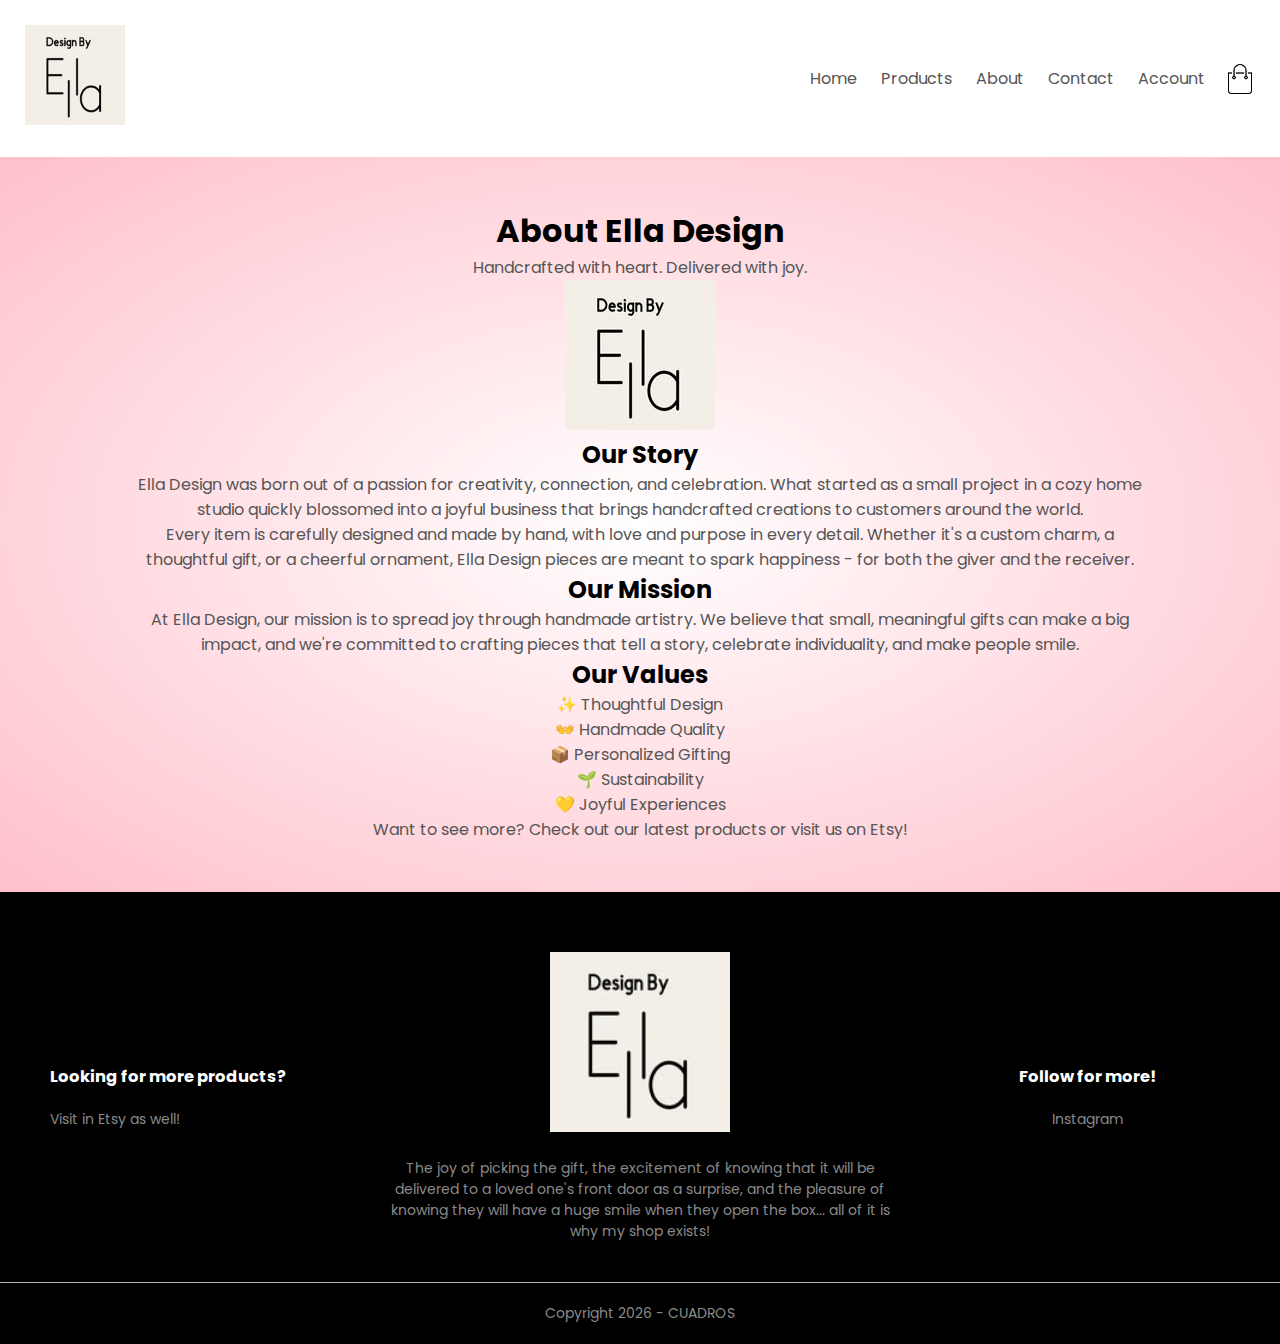
<file: about.html>
<!DOCTYPE html>
<html lang="en">
<head>
    <meta charset="UTF-8">
    <meta name="viewport" content="width=device-width, initial-scale=1.0">
    <title>Ella Design | About</title>
    <!-- CSS -->
    <link rel="stylesheet" href="style.css">
    <!-- Poppins Font-->
    <link href="https://fonts.googleapis.com/css2?family=Poppins:wght@300;400;500;600;700&display=swap" rel="stylesheet">
    <!-- Font Awesome -->
    <link rel="stylesheet" href="https://cdnjs.cloudflare.com/ajax/libs/font-awesome/4.7.0/css/font-awesome.min.css">
</head>
<body>
    <!-- Navbar -->
    <div class="container">
        <div class="navbar">
            <div class="logo">
                <img src="images/logo.png" width="100px">
            </div>
            <nav>
                <ul id="MenuItems">
                    <li><a href="index.html">Home</a></li>
                    <li><a href="products.html">Products</a></li>
                    <li><a href="about.html">About</a></li>
                    <li><a href="contact.html">Contact</a></li>
                    <li><a href="account.html">Account</a></li>
                </ul>
            </nav>
            <img src="images/cart.png" width="30px" height="30px" onclick="goToCart()">
            <img src="images/menu.png" class="menu-icon" onclick="menuToggle()">
        </div>
    </div>

    <!-- About -->
    <div class="pink-background">
        <div class="about-container">
            <div class="container">
                <h1>About Ella Design</h1>
                <p>Handcrafted with heart. Delivered with joy.</p>
                <img src="images/logo.png">
                <h2>Our Story</h2>
                <p>
                    Ella Design was born out of a passion for creativity, connection, and celebration. What started as a small 
                    project in a cozy home studio quickly blossomed into a joyful business that brings handcrafted creations to 
                    customers around the world.
                </p>
                <p>
                    Every item is carefully designed and made by hand, with love and purpose in every detail. Whether it's a 
                    custom charm, a thoughtful gift, or a cheerful ornament, Ella Design pieces are meant to spark happiness - 
                    for both the giver and the receiver.
                </p>
                <h2>Our Mission</h2>
                <p>
                    At Ella Design, our mission is to spread joy through handmade artistry. We believe that small, meaningful 
                    gifts can make a big impact, and we're committed to crafting pieces that tell a story, celebrate 
                    individuality, and make people smile.
                </p>
                <h2>Our Values</h2>
                <ul>
                    <li>✨ Thoughtful Design</li>
                    <li>👐 Handmade Quality</li>
                    <li>📦 Personalized Gifting</li>
                    <li>🌱 Sustainability</li>
                    <li>💛 Joyful Experiences</li>
                </ul>
                <p>Want to see more? Check out our <a href="products.html">latest products</a> or <a href="https://etsy.com/shop/polymerdesignbyella">visit us on Etsy!</a></p>
            </div>
        </div>
    </div>

    <!-- Footer -->
    <div class="footer">
        <div class="container">
            <div class="row">
                <div class="footer-col-1">
                    <h3>Looking for more products?</h3>
                    <a href="https://etsy.com/shop/polymerdesignbyella">Visit in Etsy as well!</a>
                </div>
                <div class="footer-col-2">
                    <img src="images/logo.png">
                    <p>
                        The joy of picking the gift, the excitement of knowing that it will be delivered to a loved one's 
                        front door as a surprise, and the pleasure of knowing they will have a huge smile when they open the 
                        box... all of it is why my shop exists!
                    </p>
                </div>
                <div class="footer-col-3">
                    <h3>Follow for more!</h3>
                    <a href="https://www.instagram.com/designsbyellac/">Instagram</a>
                </div>
            </div>

            <hr>
            <p class="copyright">Copyright 2026 - CUADROS</p>
        </div>
    </div>
</body>
</html>

<!-- JavaScript -->
<script src="script.js"></script>
</file>
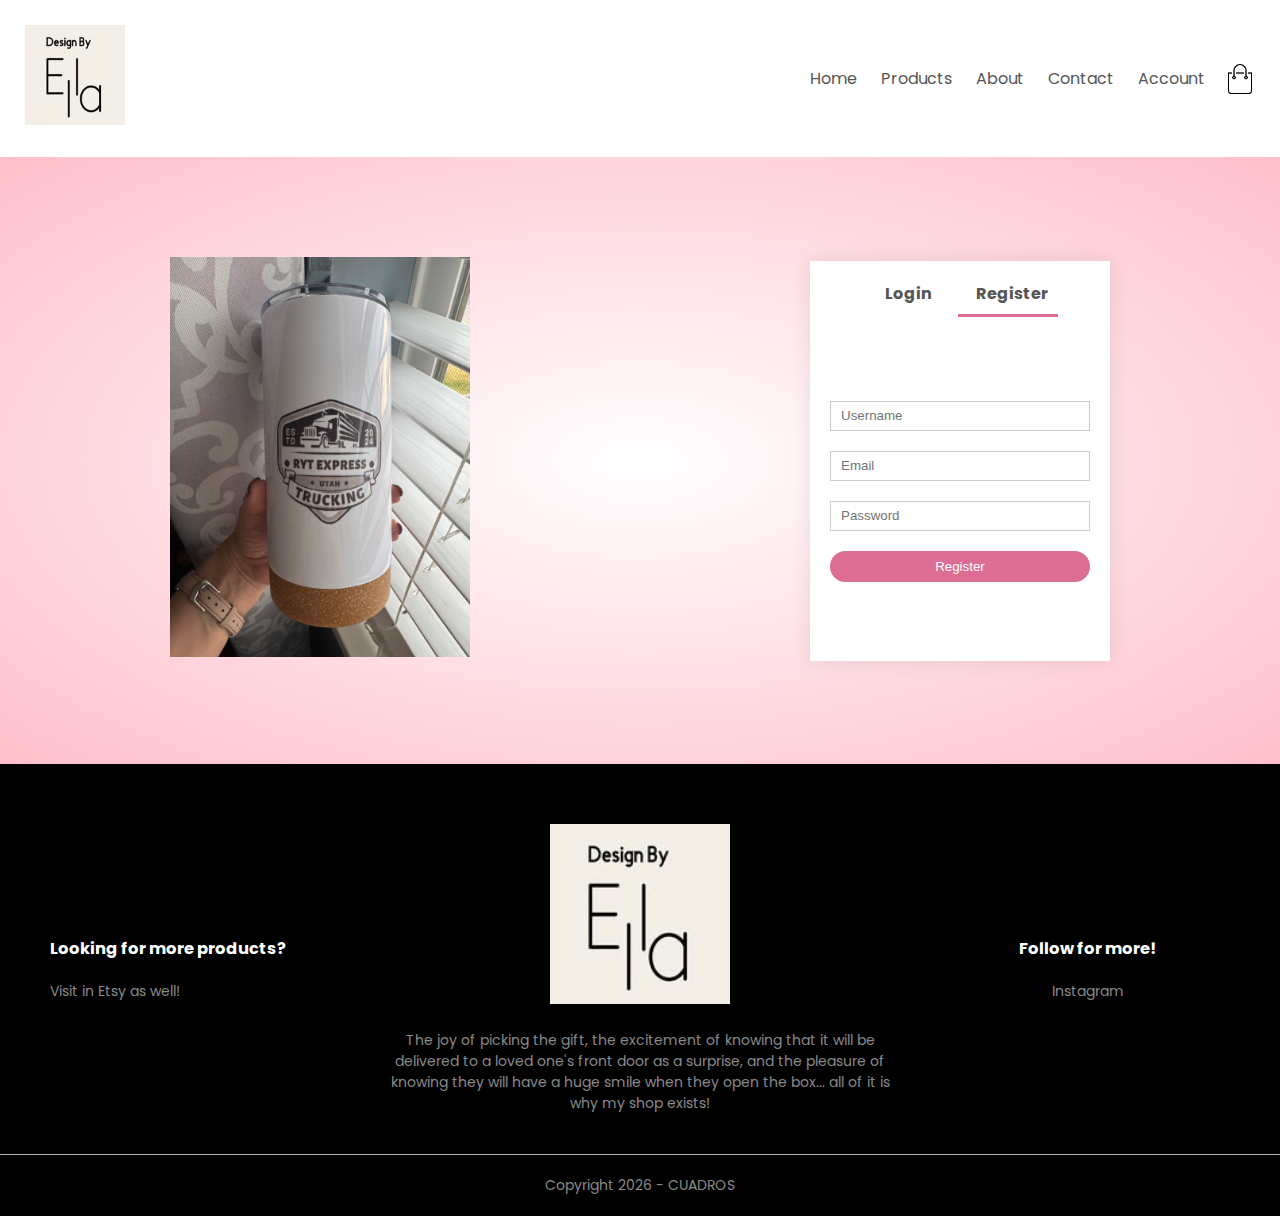
<file: account.html>
<!DOCTYPE html>
<html lang="en">
<head>
    <meta charset="UTF-8">
    <meta name="viewport" content="width=device-width, initial-scale=1.0">
    <title>Ella Design | Account</title>
    <!-- CSS -->
    <link rel="stylesheet" href="style.css">
    <!-- Poppins Font-->
    <link href="https://fonts.googleapis.com/css2?family=Poppins:wght@300;400;500;600;700&display=swap" rel="stylesheet">
    <!-- Font Awesome -->
    <link rel="stylesheet" href="https://cdnjs.cloudflare.com/ajax/libs/font-awesome/4.7.0/css/font-awesome.min.css">
</head>
<body>
    <!-- Navbar -->
    <div class="container">
        <div class="navbar">
            <div class="logo">
                <img src="images/logo.png" width="100px">
            </div>
            <nav>
                <ul id="MenuItems">
                    <li><a href="index.html">Home</a></li>
                    <li><a href="products.html">Products</a></li>
                    <li><a href="about.html">About</a></li>
                    <li><a href="contact.html">Contact</a></li>
                    <li><a href="account.html">Account</a></li>
                </ul>
            </nav>
            <img src="images/cart.png" width="30px" height="30px" onclick="goToCart()">
            <img src="images/menu.png" class="menu-icon" onclick="menuToggle()">
        </div>
    </div>

    <!-- Account -->
    <div class="pink-background">
        <div class="container">
            <div class="row">
                <div class="col-2">
                    <img src="images/account.JPEG">
                </div>
                <div class="col-2">
                    <div class="form-container">
                        <div class="form-btn">
                            <span onclick="login()">Login</span>
                            <span onclick="register()">Register</span>
                            <hr id="Indicator">
                        </div>

                        <form id="LoginForm">
                            <input type="text" placeholder="Username">
                            <input type="password" placeholder="Password">
                            <button type="submit" class="btn">Login</button>
                            <a href="">Forgot Password?</a>
                        </form>
                        <form id="RegForm">
                            <input type="text" placeholder="Username">
                            <input type="email" placeholder="Email">
                            <input type="password" placeholder="Password">
                            <button type="submit" class="btn">Register</button>
                        </form>
                    </div>
                </div>
            </div>
        </div>
    </div>

    <!-- Footer -->
    <div class="footer">
        <div class="container">
            <div class="row">
                <div class="footer-col-1">
                    <h3>Looking for more products?</h3>
                    <a href="https://etsy.com/shop/polymerdesignbyella">Visit in Etsy as well!</a>
                </div>
                <div class="footer-col-2">
                    <img src="images/logo.png">
                    <p>
                        The joy of picking the gift, the excitement of knowing that it will be delivered to a loved one's 
                        front door as a surprise, and the pleasure of knowing they will have a huge smile when they open the 
                        box... all of it is why my shop exists!
                    </p>
                </div>
                <div class="footer-col-3">
                    <h3>Follow for more!</h3>
                    <a href="https://www.instagram.com/designsbyellac/">Instagram</a>
                </div>
            </div>

            <hr>
            <p class="copyright">Copyright 2026 - CUADROS</p>
        </div>
    </div>
</body>
</html>

<!-- JavaScript -->
<script src="script.js"></script>

<script>
    LoginForm.addEventListener("keydown", function (event) {
        if (event.key === "Enter") {
            event.preventDefault();
            console.log("");
        }
    })
    RegForm.addEventListener("keydown", function (event) {
        if (event.key === "Enter") {
            event.preventDefault();

        }
    })
</script>
</file>
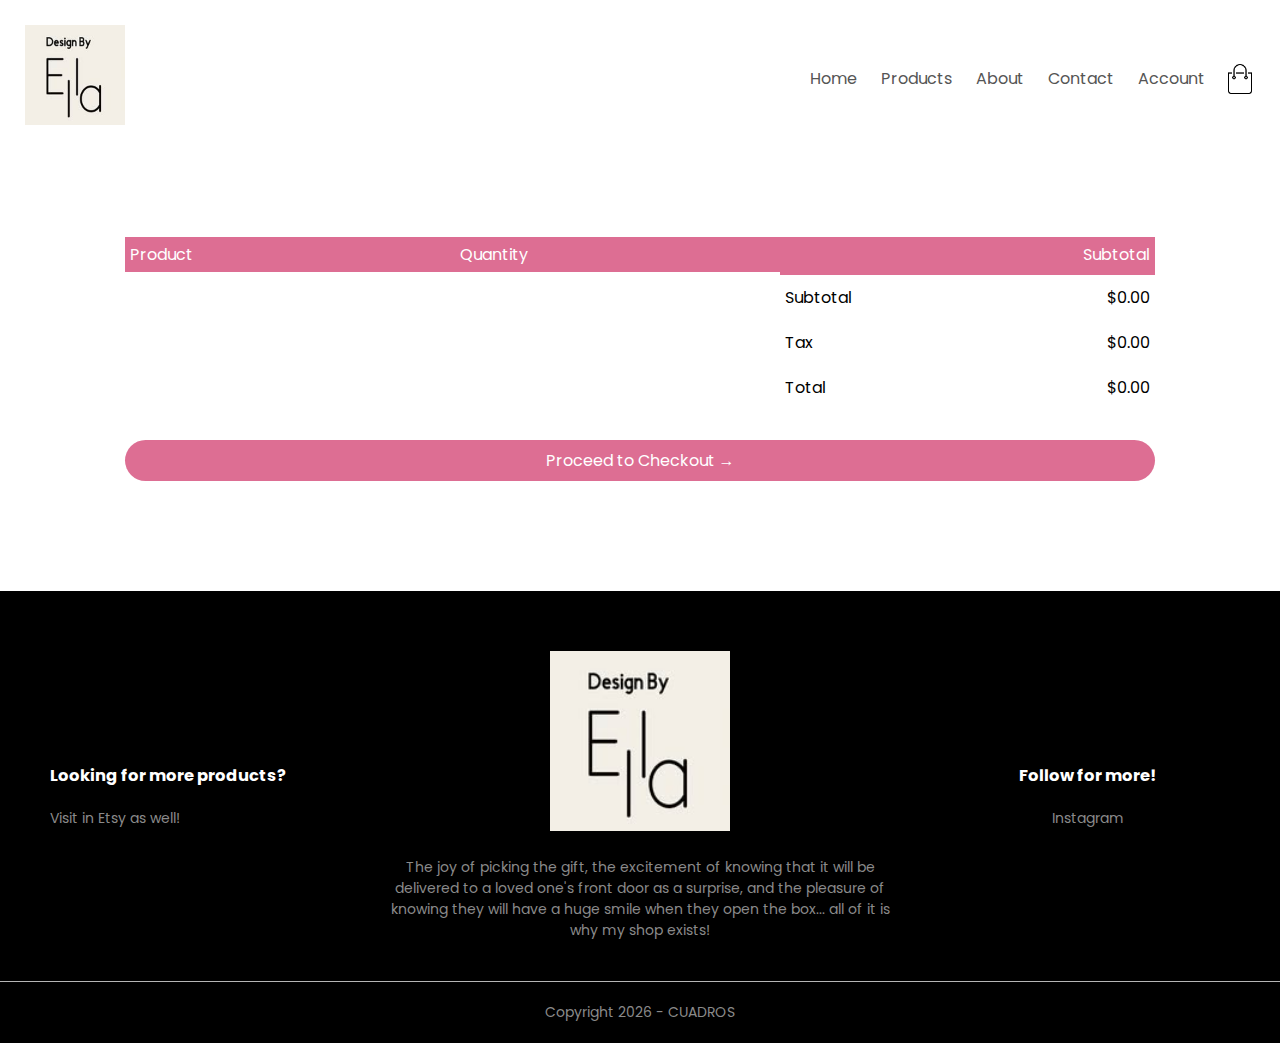
<file: cart.html>
<!DOCTYPE html>
<html lang="en">
<head>
    <meta charset="UTF-8">
    <meta name="viewport" content="width=device-width, initial-scale=1.0">
    <title>Ella Design | Shopping Cart</title>
    <!-- CSS -->
    <link rel="stylesheet" href="style.css">
    <!-- Poppins Font-->
    <link href="https://fonts.googleapis.com/css2?family=Poppins:wght@300;400;500;600;700&display=swap" rel="stylesheet">
    <!-- Font Awesome -->
    <link rel="stylesheet" href="https://cdnjs.cloudflare.com/ajax/libs/font-awesome/4.7.0/css/font-awesome.min.css">
</head>
<body>
    <!-- Navbar -->
    <div class="container">
        <div class="navbar">
            <div class="logo">
                <img src="images/logo.png" width="100px">
            </div>
            <nav>
                <ul id="MenuItems">
                    <li><a href="index.html">Home</a></li>
                    <li><a href="products.html">Products</a></li>
                    <li><a href="about.html">About</a></li>
                    <li><a href="contact.html">Contact</a></li>
                    <li><a href="account.html">Account</a></li>
                </ul>
            </nav>
            <img src="images/cart.png" width="30px" height="30px" onclick="goToCart()">
            <img src="images/menu.png" class="menu-icon" onclick="menuToggle()">
        </div>
    </div>

    <!-- Shopping Cart -->
    <div class="small-container">
        <div class="cart-page">
            <table>
                <tr>
                    <th>Product</th>
                    <th>Quantity</th>
                    <th>Subtotal</th>
                </tr>

                <tbody id="cartBody">

                </tbody>
            </table>

            <div class="total-price">
                <table>
                    <tr>
                        <td>Subtotal</td>
                        <td><span id="subtotal">$0.00</span></td>
                    </tr>
                    <tr>
                        <td>Tax</td>
                        <td><span id="tax">$0.00</span></td>
                    </tr>
                    <tr>
                        <td>Total</td>
                        <td><span id="total">$0.00</span></td>
                    </tr>
                </table>
            </div>
            <a href="checkout.html" class="btn">Proceed to Checkout &#8594;</a>
        </div>
    </div>

    <!-- Footer -->
    <div class="footer">
        <div class="container">
            <div class="row">
                <div class="footer-col-1">
                    <h3>Looking for more products?</h3>
                    <a href="https://etsy.com/shop/polymerdesignbyella">Visit in Etsy as well!</a>
                </div>
                <div class="footer-col-2">
                    <img src="images/logo.png">
                    <p>
                        The joy of picking the gift, the excitement of knowing that it will be delivered to a loved one's 
                        front door as a surprise, and the pleasure of knowing they will have a huge smile when they open the 
                        box... all of it is why my shop exists!
                    </p>
                </div>
                <div class="footer-col-3">
                    <h3>Follow for more!</h3>
                    <a href="https://www.instagram.com/designsbyellac/">Instagram</a>
                </div>
            </div>

            <hr>
            <p class="copyright">Copyright 2026 - CUADROS</p>
        </div>
    </div>
</body>
</html>

<!-- JavaScript -->
<script src="script.js"></script>

<!-- Render items into cart -->
<script>
    function renderCart() {
        const cartBody = document.getElementById("cartBody");
        const cart = JSON.parse(localStorage.getItem("cart")) || [];

        cartBody.innerHTML = ""; // clear old rows
        let subtotal = 0;

        cart.forEach((item, index) => {
            const tr = document.createElement("tr");

            const itemSubtotal = item.price * item.quantity;
            subtotal += itemSubtotal;

            tr.innerHTML = `
                <td>
                    <div class="cart-info">
                        <img src="${item.previewImage}">
                        <div style="max-width: 150px;">
                            <p style=>${item.name} ${item.details.shirtColor || ''} ${item.details.shirtSize || ''}</p>
                            <small>Price: $${item.price.toFixed(2)}</small>
                            <br>
                            <small style="color: lightgrey;">Logo/Image: ${item.details.image || 'None'} ImagePosition: ${item.details.imagePosition || 'None'} Text: ${item.details.customText || 'None'} TextPosition: ${item.details.textPosition || 'None'} TextFont: ${item.details.font || 'None'} </small>
                            <br>
                            <small style="color: lightgrey;">Comments: ${item.details.comments || 'None'}</small><br>
                            <a href="#" onclick="removeItem(${index});return false;">Remove</a>
                        </div>
                    </div>
                </td>
                <td style="padding-left: 5px;"><input type="number" min="1" value="${item.quantity}" onchange="updateQuantity(${index}, this.value)"></td>
                <td>$${itemSubtotal.toFixed(2)}</td>
            `;

            cartBody.appendChild(tr);
        });

        const tax = subtotal * 0.07; // 7% example tax
        const total = subtotal + tax;

        document.getElementById("subtotal").innerText = `$${subtotal.toFixed(2)}`;
        document.getElementById("tax").innerText = `$${tax.toFixed(2)}`;
        document.getElementById("total").innerText = `$${total.toFixed(2)}`;
    }

    function removeItem(index) {
        let cart = JSON.parse(localStorage.getItem("cart")) || [];
        cart.splice(index, 1);
        localStorage.setItem("cart", JSON.stringify(cart));
        renderCart();
    }

    function updateQuantity(index, value) {
        let cart = JSON.parse(localStorage.getItem("cart")) || [];
        cart[index].quantity = parseInt(value);
        localStorage.setItem("cart", JSON.stringify(cart));
        renderCart();
    }

    // Run when page loads
    window.onload = renderCart;
</script>
</file>
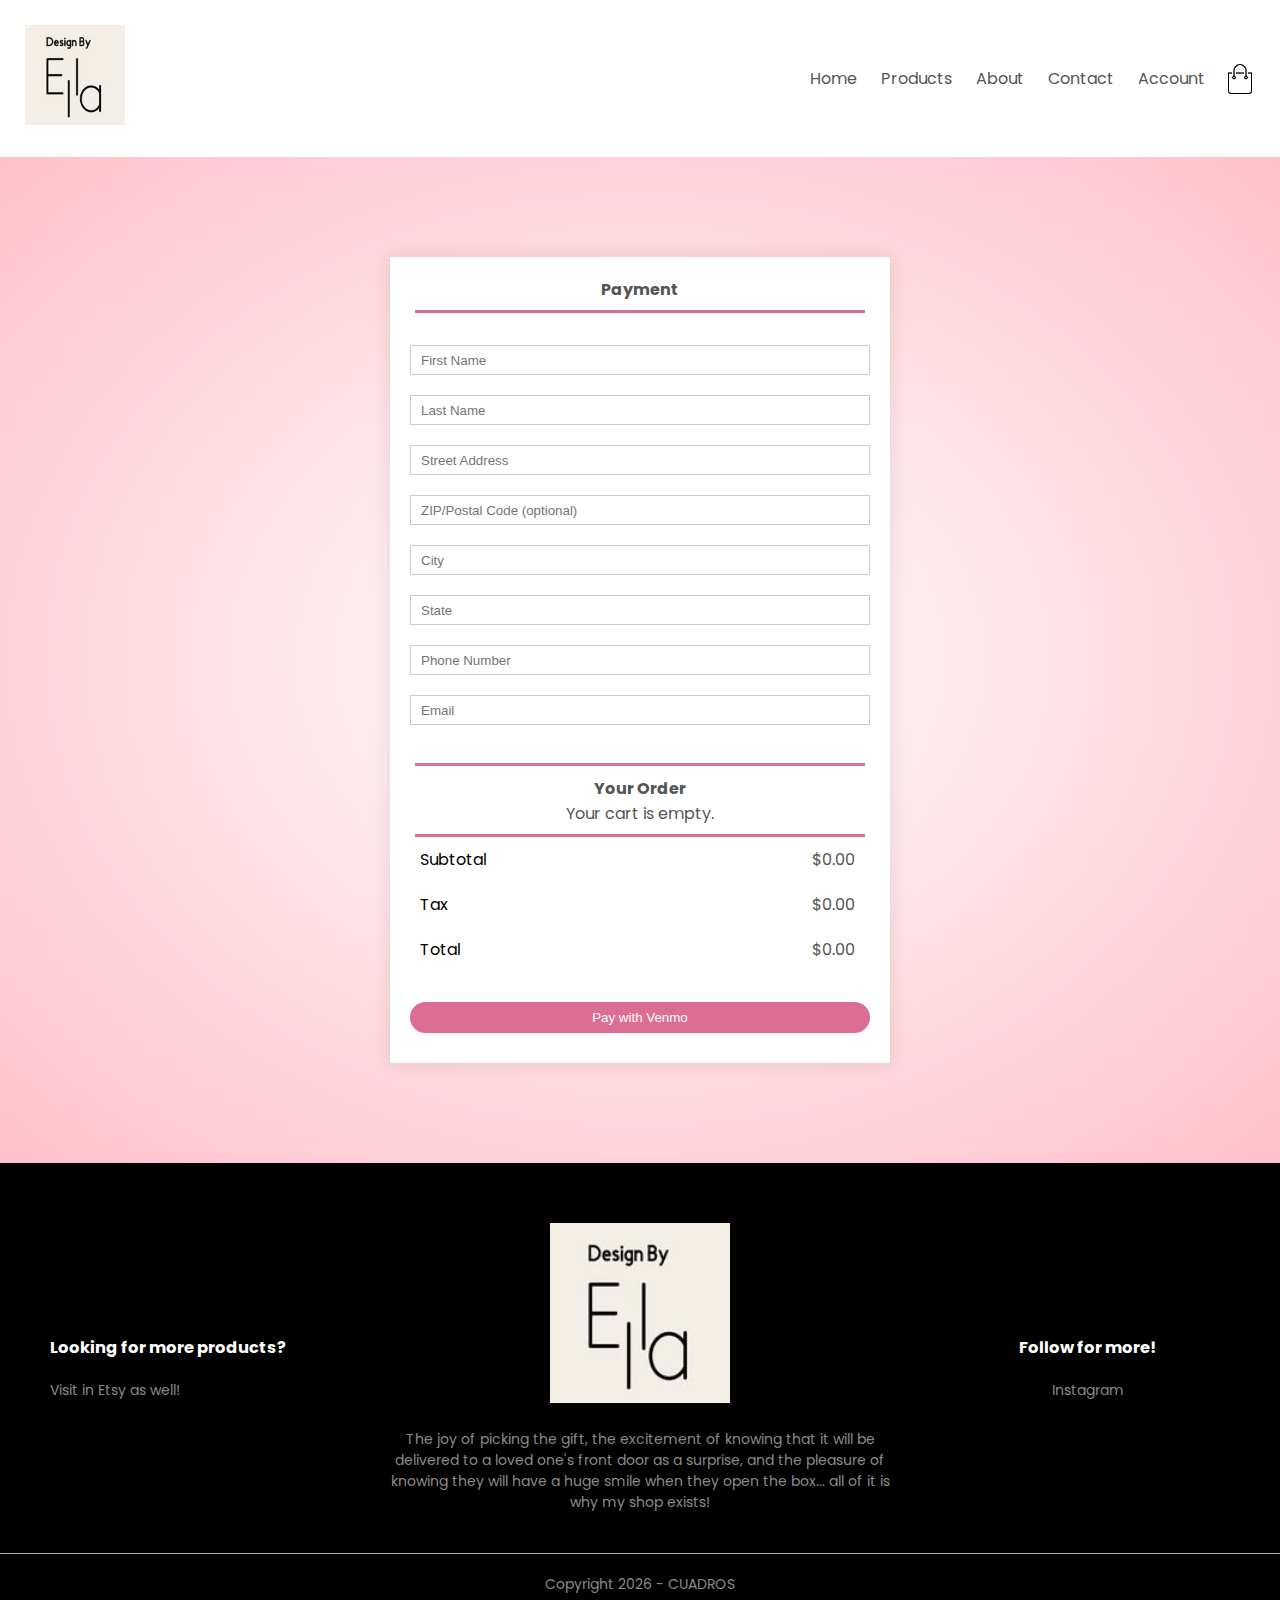
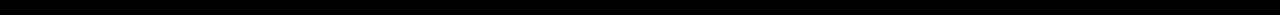
<file: checkout.html>
<!DOCTYPE html>
<html lang="en">
<head>
    <meta charset="UTF-8">
    <meta name="viewport" content="width=device-width, initial-scale=1.0">
    <title>Ella Design | Checkout</title>
    <!-- CSS -->
    <link rel="stylesheet" href="style.css">
    <!-- Poppins Font-->
    <link href="https://fonts.googleapis.com/css2?family=Poppins:wght@300;400;500;600;700&display=swap" rel="stylesheet">
    <!-- Font Awesome -->
    <link rel="stylesheet" href="https://cdnjs.cloudflare.com/ajax/libs/font-awesome/4.7.0/css/font-awesome.min.css">
</head>
<body>
    <!-- Navbar -->
    <div class="container">
        <div class="navbar">
            <div class="logo">
                <img src="images/logo.png" width="100px">
            </div>
            <nav>
                <ul id="MenuItems">
                    <li><a href="index.html">Home</a></li>
                    <li><a href="products.html">Products</a></li>
                    <li><a href="about.html">About</a></li>
                    <li><a href="contact.html">Contact</a></li>
                    <li><a href="account.html">Account</a></li>
                </ul>
            </nav>
            <img src="images/cart.png" width="30px" height="30px" onclick="goToCart()">
            <img src="images/menu.png" class="menu-icon" onclick="menuToggle()">
        </div>
    </div>

    <!-- Checkout -->
    <div class="pink-background">
        <div class="small-container">
            <div class="col-2" id="small-container">
                <div class="payment">
                    <div class="form-title">
                        <h4 id="payment">Payment</h4>
                        <hr id="Payment-Indicator">
                    </div>

                    <form id="PaymentForm">
                        <input type="text" placeholder="First Name" required>
                        <input type="text" placeholder="Last Name" required>
                        <input type="text" placeholder="Street Address" required>
                        <input type="text" placeholder="ZIP/Postal Code (optional)">
                        <input type="text" placeholder="City" required>
                        <input type="text" placeholder="State" required>
                        <input type="phone" placeholder="Phone Number" required>
                        <input type="email" placeholder="Email" required>

                        <div id="orderSummary" class="form-title">
                            <hr id="Payment-Indicator">
                            <h4 id="payment">Your Order</h4>

                            <div id="orderItems"></div>
                            <hr id="Payment-Indicator">

                            <div class="subtaxtotal">
                                <table>
                                    <tr>
                                        <td>Subtotal</td>
                                        <td><span id="ck-subtotal">$0.00</span></td>
                                    </tr>
                                    <tr>
                                        <td>Tax</td>
                                        <td><span id="ck-tax">$0.00</span></td>
                                    </tr>
                                    <tr>
                                        <td>Total</td>
                                        <td><span id="ck-total">$0.00</span></td>
                                    </tr>
                                </table>
                            </div>
                        </div>

                        <button class="btn" onclick="goToVenmo(); return false;" type="button">Pay with Venmo</button>
                    </form>
                </div>
            </div>
        </div>
    </div>

    <!-- Footer -->
    <div class="footer">
        <div class="container">
            <div class="row">
                <div class="footer-col-1">
                    <h3>Looking for more products?</h3>
                    <a href="https://etsy.com/shop/polymerdesignbyella">Visit in Etsy as well!</a>
                </div>
                <div class="footer-col-2">
                    <img src="images/logo.png">
                    <p>
                        The joy of picking the gift, the excitement of knowing that it will be delivered to a loved one's 
                        front door as a surprise, and the pleasure of knowing they will have a huge smile when they open the 
                        box... all of it is why my shop exists!
                    </p>
                </div>
                <div class="footer-col-3">
                    <h3>Follow for more!</h3>
                    <a href="https://www.instagram.com/designsbyellac/">Instagram</a>
                </div>
            </div>

            <hr>
            <p class="copyright">Copyright 2026 - CUADROS</p>
        </div>
    </div>
</body>
</html>

<!-- JavaScript -->
<script src="script.js"></script>

<!-- Render Order Summary -->
<script>
    function renderCheckoutSummary() {
        const cart = JSON.parse(localStorage.getItem("cart")) || [];
        const itemsDiv = document.getElementById("orderItems");
    
        if (!itemsDiv) return;
    
        // Show empty state
        if (cart.length === 0) {
            itemsDiv.innerHTML = "<p>Your cart is empty.</p>";
            document.getElementById("ck-subtotal").textContent = "$0.00";
            document.getElementById("ck-tax").textContent = "$0.00";
            document.getElementById("ck-total").textContent = "$0.00";
            return;
        }
    
        // Build list of items
        let html = '<ul style="list-style: none; padding-left: 0;">';
        let subtotal = 0;
    
        cart.forEach((item) => {
            const lineTotal = item.price * item.quantity;
            subtotal += lineTotal;
    
            // Compact line label for Venmo note + on-page display
            const labelParts = [
            item.name,
            item.details?.shirtColor,
            item.details?.shirtSize,
            item.details?.customText ? `Text:"${item.details.customText}"` : null,
            item.details?.image ? `Img:${item.details.image}` : null
            ].filter(Boolean);
    
            html += `
            <li style="margin: 6px 0;">
                ${item.quantity} × ${labelParts.join(" ")} — $${lineTotal.toFixed(2)}
            </li>`;
        });
    
        html += "</ul>";
    
        const tax = subtotal * 0.07; 
        const total = subtotal + tax;
    
        itemsDiv.innerHTML = html;
        document.getElementById("ck-subtotal").textContent = `$${subtotal.toFixed(2)}`;
        document.getElementById("ck-tax").textContent = `$${tax.toFixed(2)}`;
        document.getElementById("ck-total").textContent = `$${total.toFixed(2)}`;
    }
  
    // Build a concise Venmo note from the cart
    function buildVenmoNoteFromCart(cart) {
        if (!cart || cart.length === 0) return "Order from Ella Design";
    
        const parts = cart.map(item => {
            const bits = [
            `${item.quantity}x`,
            item.name,
            item.details?.shirtColor,
            item.details?.shirtSize
            ].filter(Boolean);
            return bits.join(" ");
        });
    
        let note = parts.join("; ");
    
        const extras = cart
            .map(i => {
            const e = [];
            if (i.details?.customText) e.push(`Text:"${i.details.customText}"`);
            if (i.details?.image) e.push(`Img:${i.details.image}`);
            return e.join(" ");
            })
            .filter(Boolean)
            .join("; ");
    
        if (extras && (note.length + extras.length) < 230) {
            note += ` | ${extras}`;
        }
  
        return note;
    }
  
    function goToVenmo() {
        const cart = JSON.parse(localStorage.getItem("cart")) || [];
        let subtotal = 0;
        cart.forEach(item => subtotal += item.price * item.quantity);
        const tax = subtotal * 0.07;
        const total = subtotal + tax;

        const recipient = "@Ella-cuadros"; 
        const amount = total.toFixed(2);   
        const note = buildVenmoNoteFromCart(cart);

        // Create Venmo payment link
        const venmoUrl = `https://venmo.com/?txn=pay&recipients=${encodeURIComponent(recipient)}&amount=${encodeURIComponent(amount)}&note=${encodeURIComponent(note)}`;

        // Redirect to Venmo
        window.location.href = venmoUrl;
    }
  
    // Prevent Enter key from submitting the form (keeps your original UX)
    document.getElementById("PaymentForm").addEventListener("keydown", function (event) {
        if (event.key === "Enter") event.preventDefault();
    });
  
    // Render summary on load
    window.addEventListener("load", renderCheckoutSummary);
</script>
</file>
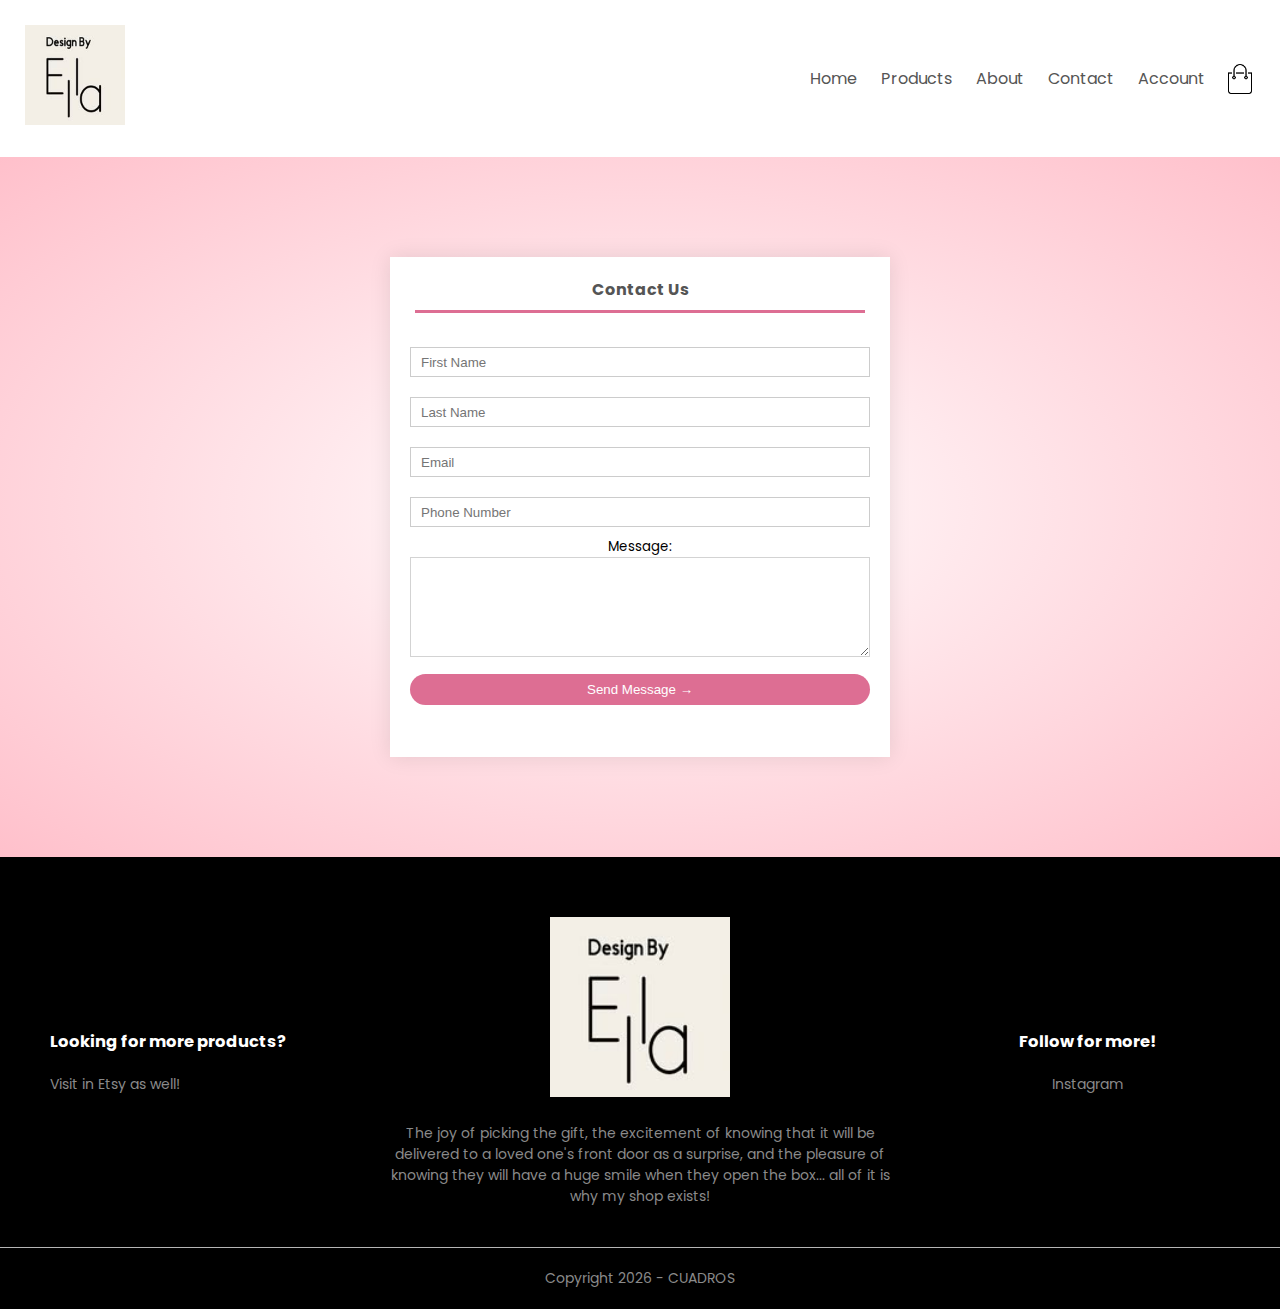
<file: contact.html>
<!DOCTYPE html>
<html lang="en">
<head>
    <meta charset="UTF-8">
    <meta name="viewport" content="width=device-width, initial-scale=1.0">
    <title>Ella Design | Contact</title>
    <!-- CSS -->
    <link rel="stylesheet" href="style.css">
    <!-- Poppins Font-->
    <link href="https://fonts.googleapis.com/css2?family=Poppins:wght@300;400;500;600;700&display=swap" rel="stylesheet">
    <!-- Font Awesome -->
    <link rel="stylesheet" href="https://cdnjs.cloudflare.com/ajax/libs/font-awesome/4.7.0/css/font-awesome.min.css">
</head>
<body>
    <!-- Navbar -->
    <div class="container">
        <div class="navbar">
            <div class="logo">
                <img src="images/logo.png" width="100px">
            </div>
            <nav>
                <ul id="MenuItems">
                    <li><a href="index.html">Home</a></li>
                    <li><a href="products.html">Products</a></li>
                    <li><a href="about.html">About</a></li>
                    <li><a href="contact.html">Contact</a></li>
                    <li><a href="account.html">Account</a></li>
                </ul>
            </nav>
            <img src="images/cart.png" width="30px" height="30px" onclick="goToCart()">
            <img src="images/menu.png" class="menu-icon" onclick="menuToggle()">
        </div>
    </div>

    <!-- Contact -->
    <div class="pink-background">
        <div class="small-container">
            <div class="col-2" id="small-container">
                <div class="contact">
                    <div class="form-title">
                        <h4 id="contact">Contact Us</h4>
                        <hr id="Contact-Indicator">
                    </div>

                    <form id="ContactForm">
                        <input type="text" placeholder="First Name">
                        <input type="text" placeholder="Last Name">
                        <input type="email" placeholder="Email" required>
                        <input type="phone" placeholder="Phone Number">
                        <h5>Message:</h5>
                        <textarea></textarea>
                        <button type="submit" class="btn">Send Message &#8594;</button>
                    </form>
                </div>
            </div>
        </div>
    </div>

    <!-- Footer -->
    <div class="footer">
        <div class="container">
            <div class="row">
                <div class="footer-col-1">
                    <h3>Looking for more products?</h3>
                    <a href="https://etsy.com/shop/polymerdesignbyella">Visit in Etsy as well!</a>
                </div>
                <div class="footer-col-2">
                    <img src="images/logo.png">
                    <p>
                        The joy of picking the gift, the excitement of knowing that it will be delivered to a loved one's 
                        front door as a surprise, and the pleasure of knowing they will have a huge smile when they open the 
                        box... all of it is why my shop exists!
                    </p>
                </div>
                <div class="footer-col-3">
                    <h3>Follow for more!</h3>
                    <a href="https://www.instagram.com/designsbyellac/">Instagram</a>
                </div>
            </div>

            <hr>
            <p class="copyright">Copyright 2026 - CUADROS</p>
        </div>
    </div>
</body>
</html>

<!-- JavaScript -->
<script src="script.js"></script>

<!-- Stop Form Submission -->
<script>
    document.getElementById("ContactForm").addEventListener("keydown", function (event) {
        if (event.key === "Enter") {
            event.preventDefault();
        }
    })
</script>
</file>
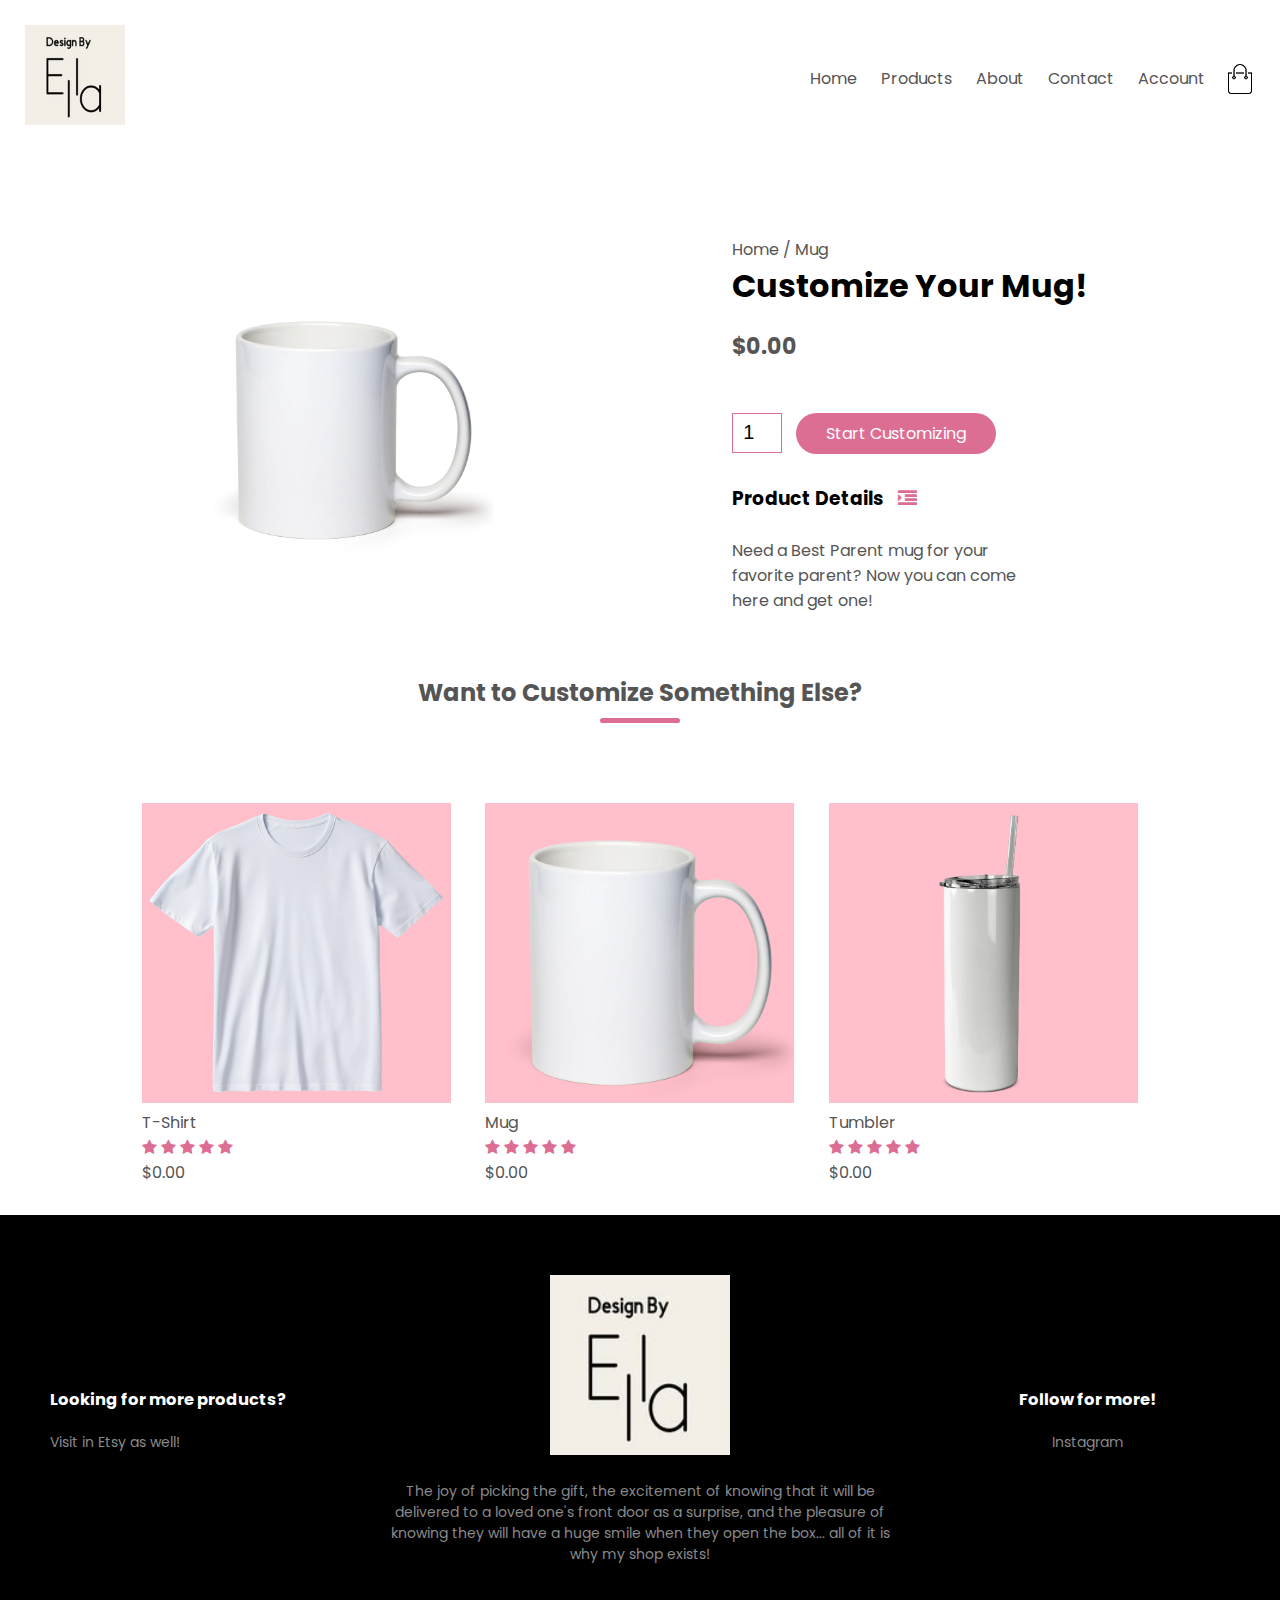
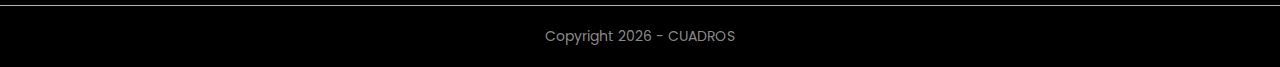
<file: mug.html>
<!DOCTYPE html>
<html lang="en">
<head>
    <meta charset="UTF-8">
    <meta name="viewport" content="width=device-width, initial-scale=1.0">
    <title>Ella Design | Products</title>
    <!-- CSS -->
    <link rel="stylesheet" href="style.css">
    <!-- Poppins Font-->
    <link href="https://fonts.googleapis.com/css2?family=Poppins:wght@300;400;500;600;700&display=swap" rel="stylesheet">
    <!-- Font Awesome -->
    <link rel="stylesheet" href="https://cdnjs.cloudflare.com/ajax/libs/font-awesome/4.7.0/css/font-awesome.min.css">
</head>
<body>
    <!-- Navbar -->
    <div class="container">
        <div class="navbar">
            <div class="logo">
                <img src="images/logo.png" width="100px">
            </div>
            <nav>
                <ul id="MenuItems">
                    <li><a href="index.html">Home</a></li>
                    <li><a href="products.html">Products</a></li>
                    <li><a href="about.html">About</a></li>
                    <li><a href="contact.html">Contact</a></li>
                    <li><a href="account.html">Account</a></li>
                </ul>
            </nav>
            <img src="images/cart.png" width="30px" height="30px" onclick="goToCart()">
            <img src="images/menu.png" class="menu-icon" onclick="menuToggle()">
        </div>
    </div>

    <!-- Shirt -->
    <div class="small-container">
        <div class="single-product">
            <div class="row">
                <div class="col-2">
                    <img src="images/whitemug.png" class="singleImage">
                    <canvas id="canvas" width="100%"></canvas>
                </div>
                <div class="col-2">
                    <p>Home / Mug</p>
                    <h1>Customize Your Mug!</h1>
                    <h4>$0.00</h4>

                    <input type="number" value="1">
                    <a href="mugCustomization.html" class="btn">Start Customizing</a>
                    <h3>Product Details <i class="fa fa-indent"></i></h3>
                    <br>
                    <p class="product-description">
                        Need a Best Parent mug for your favorite parent? Now you can come here and get one!
                    </p>
                </div>
            </div>
        </div>
    </div>

    <!-- Other Products -->
    <div class="small-container">
        <h2 class="title">Want to Customize Something Else?</h2>
        <div class="row">
            <div class="col-3">
                <div id="shirt" onclick="changeTShirt()">
                    <img src="images/shirt.png" width="300px" height="300px" style="background-color: pink">
                    <h4>T-Shirt</h4>
                    <div class="rating">
                        <i class="fa fa-star"></i>
                        <i class="fa fa-star"></i>
                        <i class="fa fa-star"></i>
                        <i class="fa fa-star"></i>
                        <i class="fa fa-star"></i>
                    </div>
                    <p>$0.00</p>
                </div>
            </div>

            <div class="col-3">
                <div id="mug" onclick="changeMug()">
                    <img src="images/whitemug.png" width="300px" height="300px" style="background-color: pink">
                    <h4>Mug</h4>
                    <div class="rating">
                        <i class="fa fa-star"></i>
                        <i class="fa fa-star"></i>
                        <i class="fa fa-star"></i>
                        <i class="fa fa-star"></i>
                        <i class="fa fa-star"></i>
                    </div>
                    <p>$0.00</p>
                </div>
            </div>

            <div class="col-3">
                <div id="tumbler" onclick="changeTumbler()">
                    <img src="images/tumbler.png" width="300px" height="300px" style="background-color: pink">
                    <h4>Tumbler</h4>
                    <div class="rating">
                        <i class="fa fa-star"></i>
                        <i class="fa fa-star"></i>
                        <i class="fa fa-star"></i>
                        <i class="fa fa-star"></i>
                        <i class="fa fa-star"></i>
                    </div>
                    <p>$0.00</p>
                </div>
            </div>
        </div>
    </div>

    <!-- Footer -->
    <div class="footer">
        <div class="container">
            <div class="row">
                <div class="footer-col-1">
                    <h3>Looking for more products?</h3>
                    <a href="https://etsy.com/shop/polymerdesignbyella">Visit in Etsy as well!</a>
                </div>
                <div class="footer-col-2">
                    <img src="images/logo.png">
                    <p>
                        The joy of picking the gift, the excitement of knowing that it will be delivered to a loved one's 
                        front door as a surprise, and the pleasure of knowing they will have a huge smile when they open the 
                        box... all of it is why my shop exists!
                    </p>
                </div>
                <div class="footer-col-3">
                    <h3>Follow for more!</h3>
                    <a href="https://www.instagram.com/designsbyellac/">Instagram</a>
                </div>
            </div>

            <hr>
            <p class="copyright">Copyright 2026 - CUADROS</p>
        </div>
    </div>
</body>
</html>

<!-- JavaScript -->
<script src="script.js"></script>
</file>
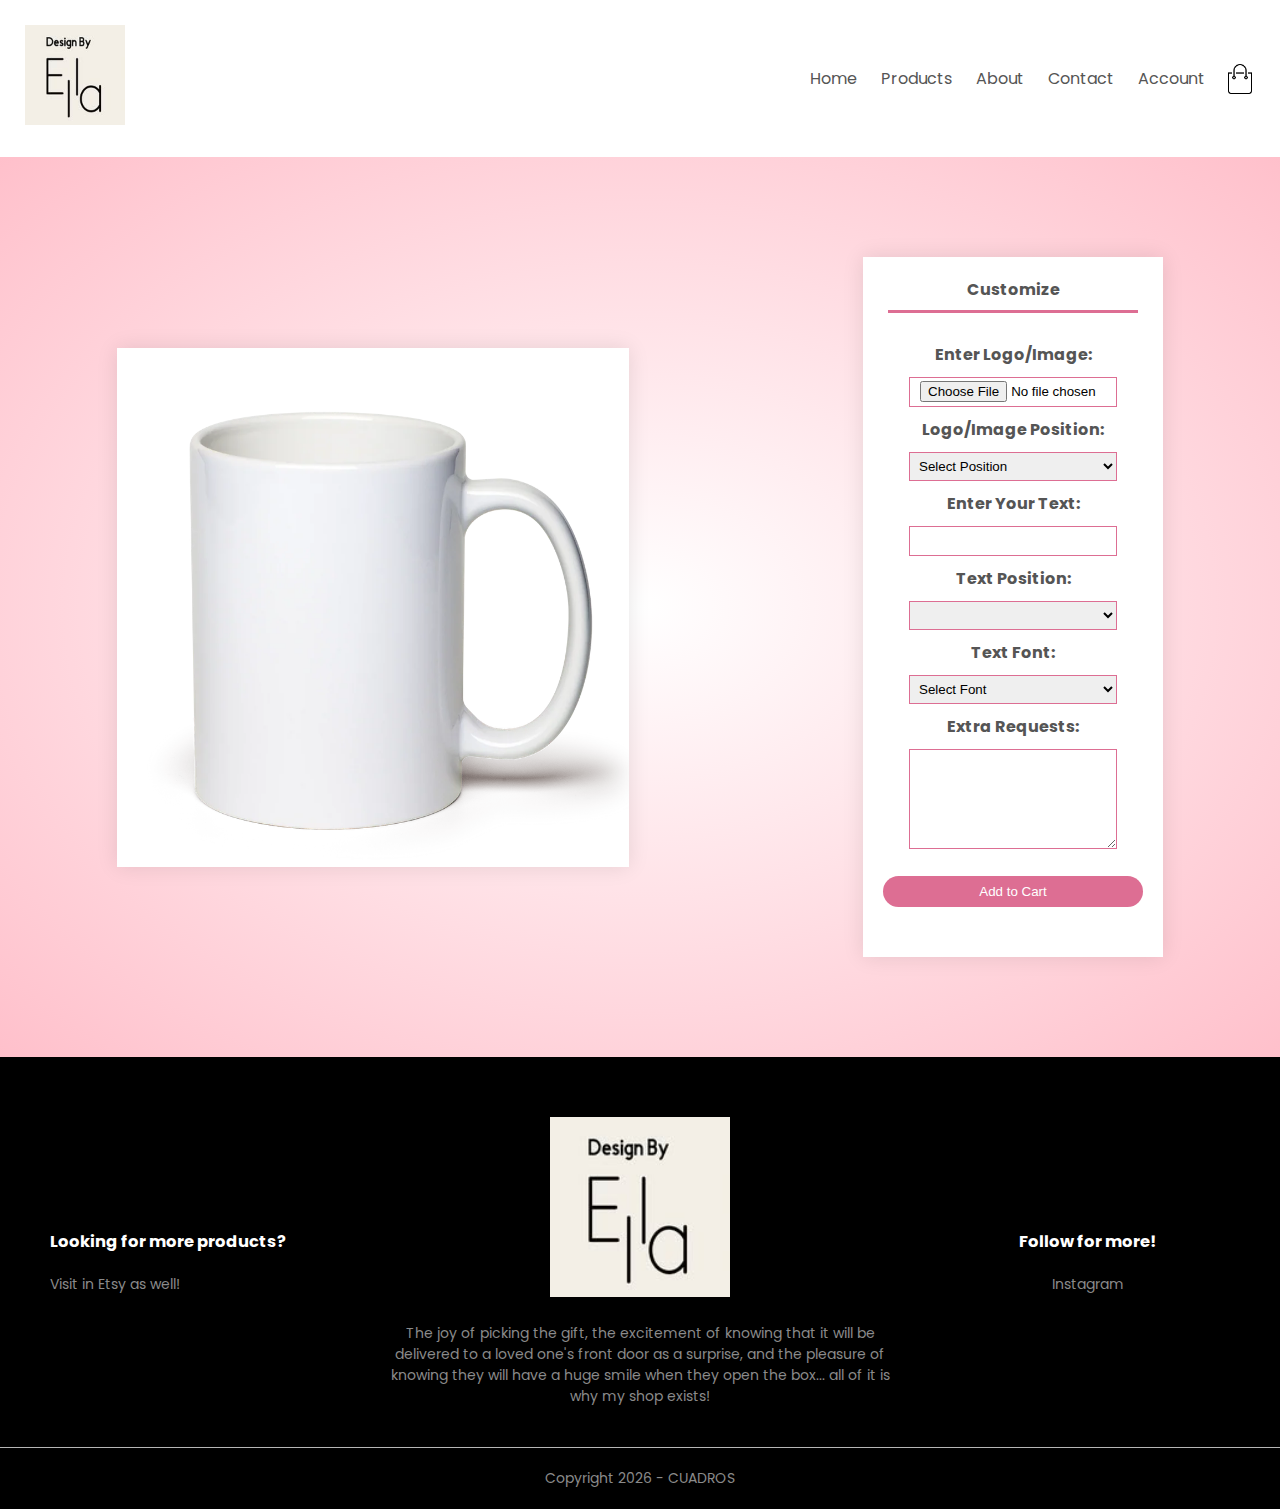
<file: mugCustomization.html>
<!DOCTYPE html>
<html lang="en">
<head>
    <meta charset="UTF-8">
    <meta name="viewport" content="width=device-width, initial-scale=1.0">
    <title>Ella Design | Customization</title>
    <!-- CSS -->
    <link rel="stylesheet" href="style.css">
    <!-- Poppins Font-->
    <link href="https://fonts.googleapis.com/css2?family=Poppins:wght@300;400;500;600;700&display=swap" rel="stylesheet">
    <!-- Font Awesome -->
    <link rel="stylesheet" href="https://cdnjs.cloudflare.com/ajax/libs/font-awesome/4.7.0/css/font-awesome.min.css">
</head>
<body>
    <!-- Navbar -->
    <div class="container">
        <div class="navbar">
            <div class="logo">
                <img src="images/logo.png" width="100px">
            </div>
            <nav>
                <ul id="MenuItems">
                    <li><a href="index.html">Home</a></li>
                    <li><a href="products.html">Products</a></li>
                    <li><a href="about.html">About</a></li>
                    <li><a href="contact.html">Contact</a></li>
                    <li><a href="account.html">Account</a></li>
                </ul>
            </nav>
            <img src="images/cart.png" width="30px" height="30px" onclick="goToCart()">
            <img src="images/menu.png" class="menu-icon" onclick="menuToggle()">
        </div>
    </div>

    <!-- Customization Form -->
    <div class="pink-background">
        <div class="container">
            <div class="row">
                <div id="shirt-container" class="shirt-container">
                    <img src="images/whitemug.png" class="mugImage">
                    <br>
                </div>
                <div class="col-2">
                    <div class="customizationapplication" style="height: 700px">
                        <div class="form-title">
                            <h4 id="customize">Customize</h4>
                            <hr id="Customize-Indicator">
                        </div>

                        <form id="CustomizeForm">
                            <p class="top">Enter Logo/Image:</p>
                            <input type="file" id="fileInput" accept="image/*">
                            <p class="bottom">Logo/Image Position:</p>
                            <select id="imagePosition">
                                <option value="">Select Position</option>
                                <option>Front</option>
                                <option>Front - Right</option>
                                <option>Front - Left</option>
                                <option>Back</option>
                                <option>Right Sleeve</option>
                                <option>Left Sleeve</option>
                            </select>
                            <p class="top">Enter Your Text:</p>
                            <input id="customText" type="text">
                            <p class="bottom">Text Position:</p>
                            <select id="textPosition">
                                <option value=""></option>
                                <option>Front</option>
                                <option>Front - Right</option>
                                <option>Front - Left</option>
                                <option>Back</option>
                                <option>Right Sleeve</option>
                                <option>Left Sleeve</option>
                            </select>
                            <p class="topbottom">Text Font:</p>
                            <select id="fontSelect">
                                <option>Select Font</option>
                                <option class="arial">Arial</option>
                                <option class="courier">Courier</option>
                                <option class="gillsans">Gill Sans</option>
                                <option class="segoeui">Segoe UI</option>
                                <option class="timesnewroman">Times New Roman</option>
                                <option class="lucida">Lucida Sans</option>
                                <option class="trebuchet">Trebuchet MS</option>
                                <option class="impact">Impact</option>
                                <option class="cambria">Cambria</option>
                                <option class="verdana">Verdana</option>
                            </select>
                            <p class="topbottom">Extra Requests:</p>
                            <textarea id="comments"></textarea>
                            <button type="submit" class="btn">Add to Cart</button>
                        </form>
                    </div>
                </div>
            </div>
        </div>
    </div>

    <!-- Footer -->
    <div class="footer">
        <div class="container">
            <div class="row">
                <div class="footer-col-1">
                    <h3>Looking for more products?</h3>
                    <a href="https://etsy.com/shop/polymerdesignbyella">Visit in Etsy as well!</a>
                </div>
                <div class="footer-col-2">
                    <img src="images/logo.png">
                    <p>
                        The joy of picking the gift, the excitement of knowing that it will be delivered to a loved one's 
                        front door as a surprise, and the pleasure of knowing they will have a huge smile when they open the 
                        box... all of it is why my shop exists!
                    </p>
                </div>
                <div class="footer-col-3">
                    <h3>Follow for more!</h3>
                    <a href="https://www.instagram.com/designsbyellac/">Instagram</a>
                </div>
            </div>

            <hr>
            <p class="copyright">Copyright 2026 - CUADROS</p>
        </div>
    </div>
</body>
</html>

<!-- JavaScript -->
<script src="script.js"></script>

<!-- Collect Data from Form -->
<script>
    document.getElementById("CustomizeForm").addEventListener("submit", function(event) {
        event.preventDefault();

        // customizations
        const fileInput = document.getElementById("fileInput").value;
        const imagePosition = document.getElementById("imagePosition").value;
        const customText = document.getElementById("customText").value;
        const textPosition = document.getElementById("textPosition").value;
        const fontSelect = document.getElementById("fontSelect").value;
        const comments = document.getElementById("comments").value;
        const previewImage = "images/whitemug.png"
        const price = 25.00;
    
        // Create a cart item object
        const cartItem = {
            previewImage: previewImage, 
            name: "Custom Mug",
            price: price,
            quantity: 1,
            details: {
                size: null,
                color: null,
                image: fileInput,
                imagePosition: imagePosition,
                customText: customText,
                textPosition: textPosition,
                font: fontSelect,
                comments: comments
            }
        };
    
        // Get existing cart data or start fresh
        let cart = JSON.parse(localStorage.getItem("cart")) || [];
    
        // Add new item
        cart.push(cartItem);
    
        // Save back to localStorage
        localStorage.setItem("cart", JSON.stringify(cart));
    
        // Redirect to cart page
        window.location.href = "cart.html";
    });
</script>
</file>
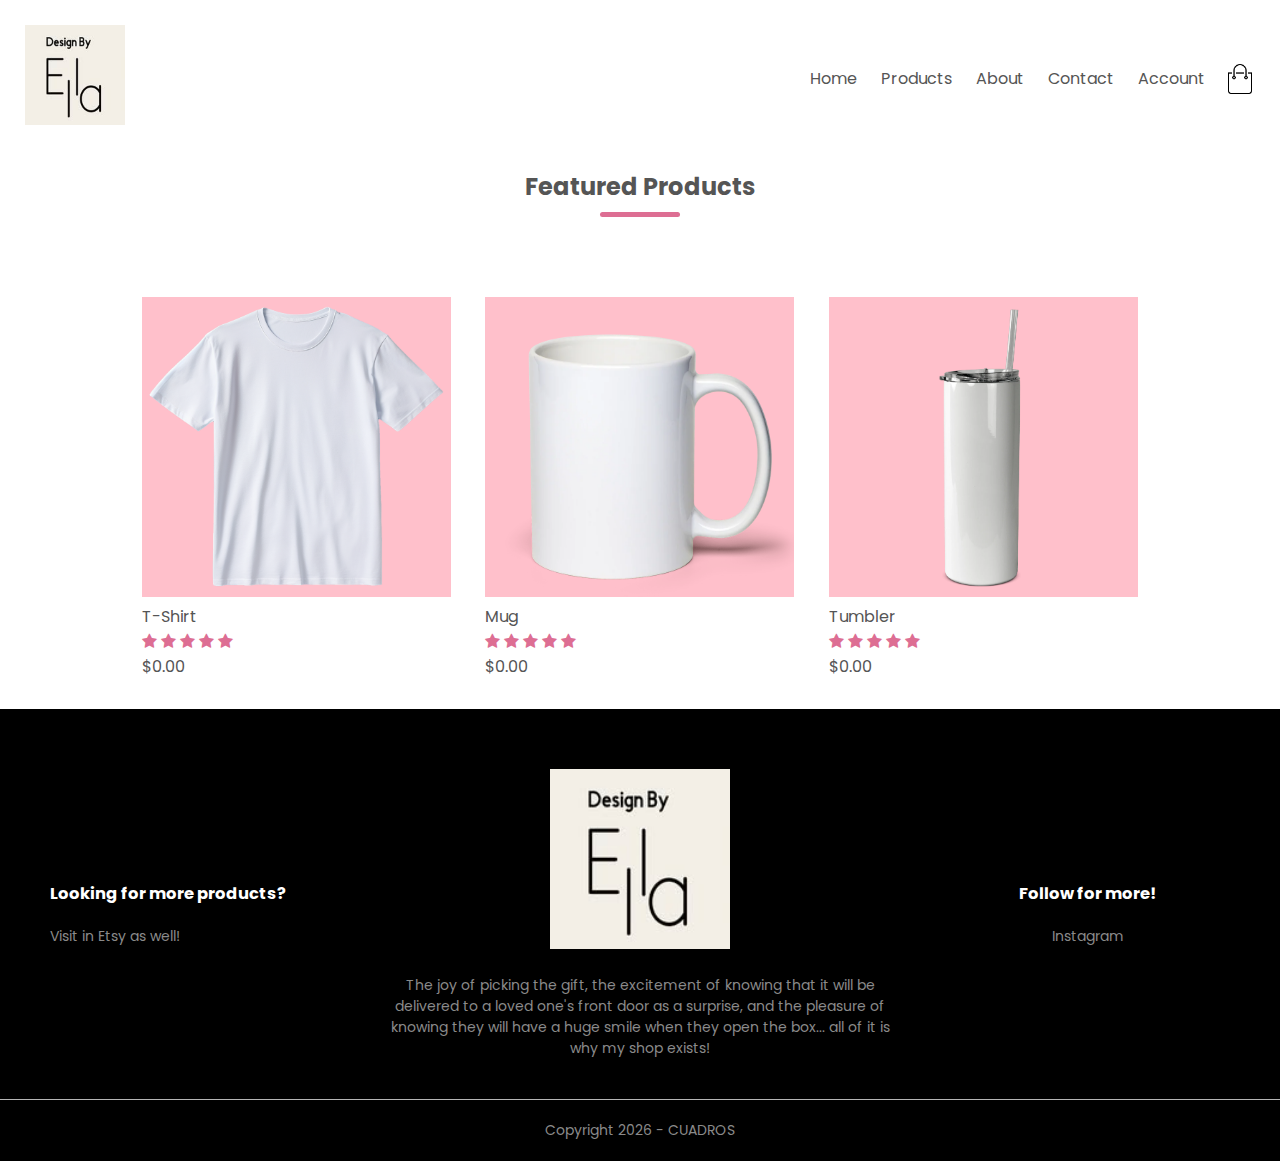
<file: products.html>
<!DOCTYPE html>
<html lang="en">
<head>
    <meta charset="UTF-8">
    <meta name="viewport" content="width=device-width, initial-scale=1.0">
    <title>Ella Design | Products</title>
    <!-- CSS -->
    <link rel="stylesheet" href="style.css">
    <!-- Poppins Font-->
    <link href="https://fonts.googleapis.com/css2?family=Poppins:wght@300;400;500;600;700&display=swap" rel="stylesheet">
    <!-- Font Awesome -->
    <link rel="stylesheet" href="https://cdnjs.cloudflare.com/ajax/libs/font-awesome/4.7.0/css/font-awesome.min.css">
</head>
<body>
    <!-- Navbar -->
    <div class="container">
        <div class="navbar">
            <div class="logo">
                <img src="images/logo.png" width="100px">
            </div>
            <nav>
                <ul id="MenuItems">
                    <li><a href="index.html">Home</a></li>
                    <li><a href="products.html">Products</a></li>
                    <li><a href="about.html">About</a></li>
                    <li><a href="contact.html">Contact</a></li>
                    <li><a href="account.html">Account</a></li>
                </ul>
            </nav>
            <img src="images/cart.png" width="30px" height="30px" onclick="goToCart()">
            <img src="images/menu.png" class="menu-icon" onclick="menuToggle()">
        </div>
    </div>

    <!-- Products -->
    <div class="small-container">
        <h2 class="title">Featured Products</h2>
        <div class="row">
            <div class="col-3">
                <div id="shirt" onclick="changeTShirt()">
                    <img src="images/shirt.png" width="300px" height="300px" style="background-color: pink">
                    <h4>T-Shirt</h4>
                    <div class="rating">
                        <i class="fa fa-star"></i>
                        <i class="fa fa-star"></i>
                        <i class="fa fa-star"></i>
                        <i class="fa fa-star"></i>
                        <i class="fa fa-star"></i>
                    </div>
                    <p>$0.00</p>
                </div>
            </div>

            <div class="col-3">
                <div id="mug" onclick="changeMug()">
                    <img src="images/whitemug.png" width="300px" height="300px" style="background-color: pink">
                    <h4>Mug</h4>
                    <div class="rating">
                        <i class="fa fa-star"></i>
                        <i class="fa fa-star"></i>
                        <i class="fa fa-star"></i>
                        <i class="fa fa-star"></i>
                        <i class="fa fa-star"></i>
                    </div>
                    <p>$0.00</p>
                </div>
            </div>

            <div class="col-3">
                <div id="tumbler" onclick="changeTumbler()">
                    <img src="images/tumbler.png" width="300px" height="300px" style="background-color: pink">
                    <h4>Tumbler</h4>
                    <div class="rating">
                        <i class="fa fa-star"></i>
                        <i class="fa fa-star"></i>
                        <i class="fa fa-star"></i>
                        <i class="fa fa-star"></i>
                        <i class="fa fa-star"></i>
                    </div>
                    <p>$0.00</p>
                </div>
            </div>
        </div>
    </div>

    <!-- Footer -->
    <div class="footer">
        <div class="container">
            <div class="row">
                <div class="footer-col-1">
                    <h3>Looking for more products?</h3>
                    <a href="https://etsy.com/shop/polymerdesignbyella">Visit in Etsy as well!</a>
                </div>
                <div class="footer-col-2">
                    <img src="images/logo.png">
                    <p>
                        The joy of picking the gift, the excitement of knowing that it will be delivered to a loved one's 
                        front door as a surprise, and the pleasure of knowing they will have a huge smile when they open the 
                        box... all of it is why my shop exists!
                    </p>
                </div>
                <div class="footer-col-3">
                    <h3>Follow for more!</h3>
                    <a href="https://www.instagram.com/designsbyellac/">Instagram</a>
                </div>
            </div>

            <hr>
            <p class="copyright">Copyright 2026 - CUADROS</p>
        </div>
    </div>
</body>
</html>

<!-- JavaScript -->
<script src="script.js"></script>
</file>
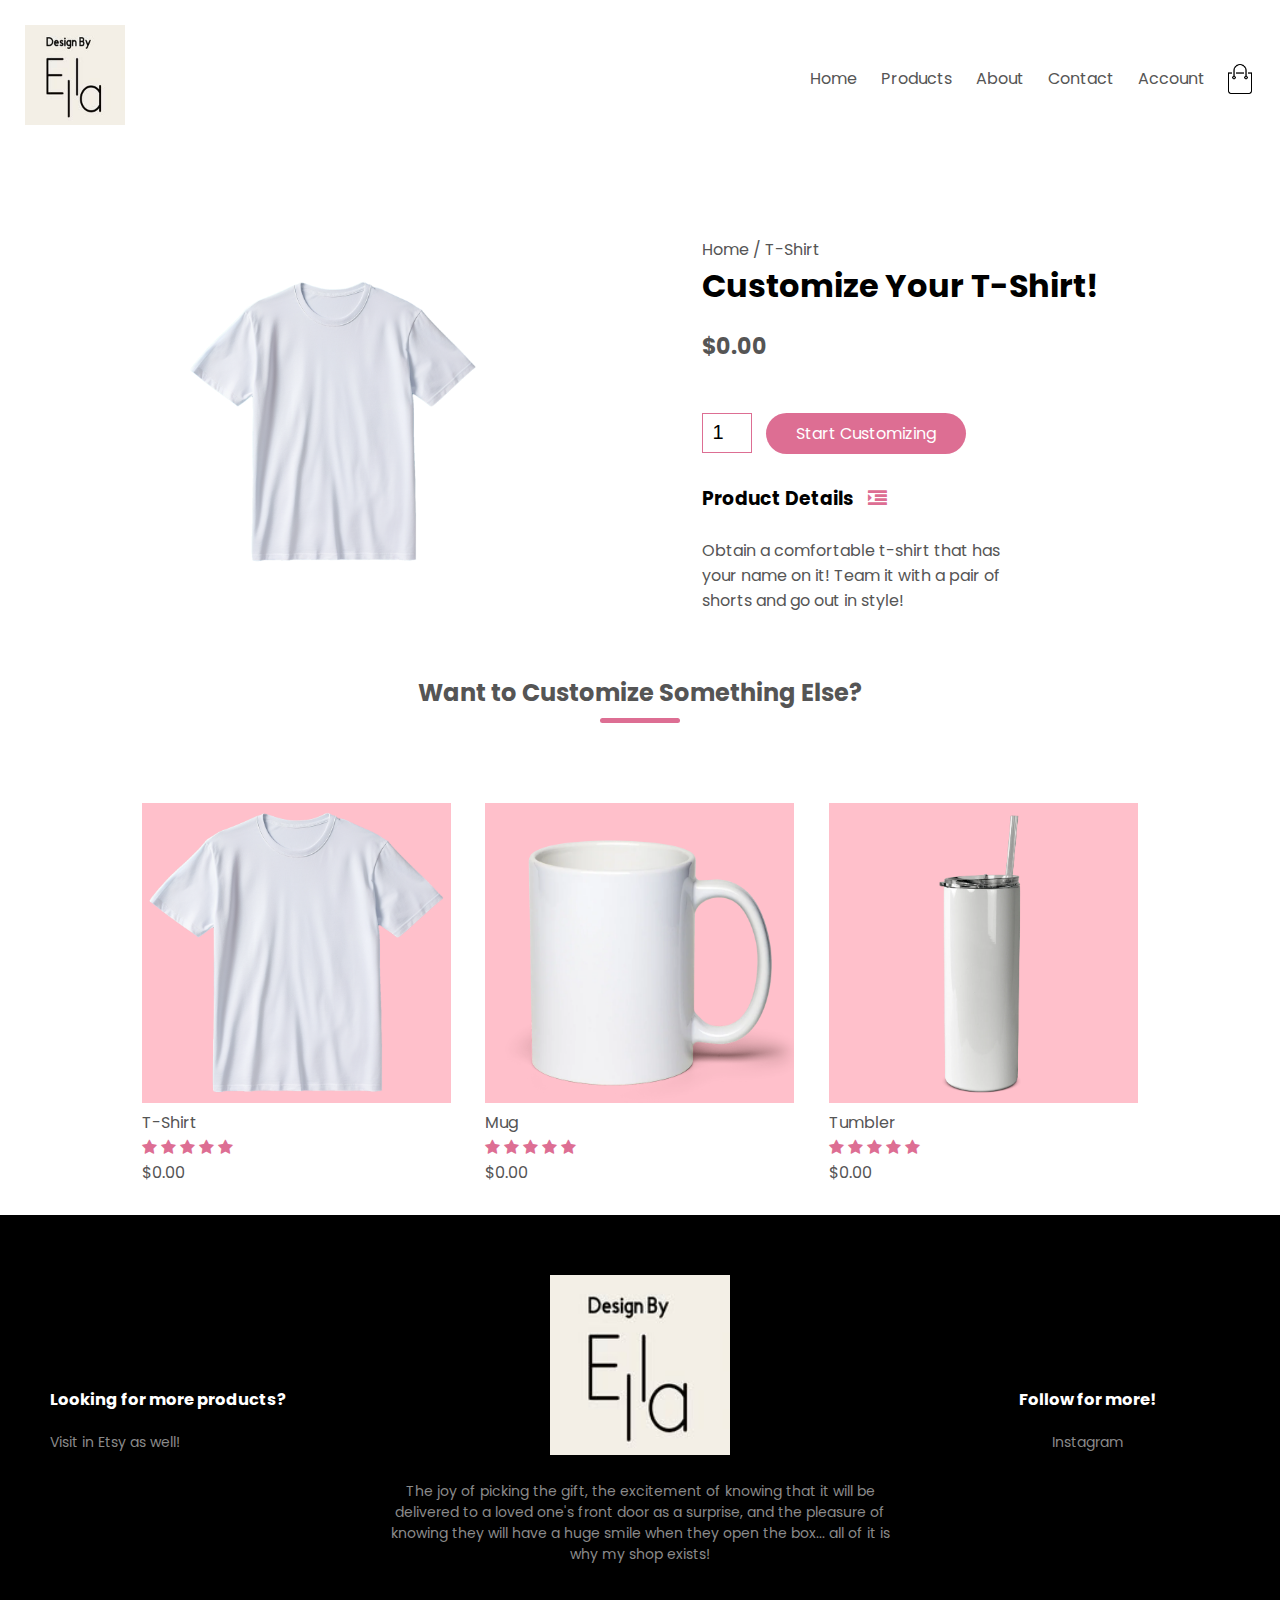
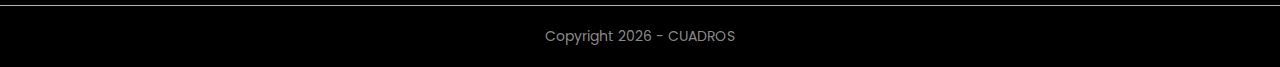
<file: shirt.html>
<!DOCTYPE html>
<html lang="en">
<head>
    <meta charset="UTF-8">
    <meta name="viewport" content="width=device-width, initial-scale=1.0">
    <title>Ella Design | Products</title>
    <!-- CSS -->
    <link rel="stylesheet" href="style.css">
    <!-- Poppins Font-->
    <link href="https://fonts.googleapis.com/css2?family=Poppins:wght@300;400;500;600;700&display=swap" rel="stylesheet">
    <!-- Font Awesome -->
    <link rel="stylesheet" href="https://cdnjs.cloudflare.com/ajax/libs/font-awesome/4.7.0/css/font-awesome.min.css">
</head>
<body>
    <!-- Navbar -->
    <div class="container">
        <div class="navbar">
            <div class="logo">
                <img src="images/logo.png" width="100px">
            </div>
            <nav>
                <ul id="MenuItems">
                    <li><a href="index.html">Home</a></li>
                    <li><a href="products.html">Products</a></li>
                    <li><a href="about.html">About</a></li>
                    <li><a href="contact.html">Contact</a></li>
                    <li><a href="account.html">Account</a></li>
                </ul>
            </nav>
            <img src="images/cart.png" width="30px" height="30px" onclick="goToCart()">
            <img src="images/menu.png" class="menu-icon" onclick="menuToggle()">
        </div>
    </div>

    <!-- Shirt -->
    <div class="small-container">
        <div class="single-product">
            <div class="row">
                <div class="col-2">
                    <img src="images/shirt.png" class="singleImage">
                    <canvas id="canvas" width="100%"></canvas>
                </div>
                <div class="col-2">
                    <p>Home / T-Shirt</p>
                    <h1>Customize Your T-Shirt!</h1>
                    <h4>$0.00</h4>

                    <input type="number" value="1">
                    <a href="shirtCustomization.html" class="btn">Start Customizing</a>
                    <h3>Product Details <i class="fa fa-indent"></i></h3>
                    <br>
                    <p class="product-description">
                        Obtain a comfortable t-shirt that has your name on it! Team it with a pair of shorts and go out in style!
                    </p>
                </div>
            </div>
        </div>
    </div>

    <!-- Other Products -->
    <div class="small-container">
        <h2 class="title">Want to Customize Something Else?</h2>
        <div class="row">
            <div class="col-3">
                <div id="shirt" onclick="changeTShirt()">
                    <img src="images/shirt.png" width="300px" height="300px" style="background-color: pink">
                    <h4>T-Shirt</h4>
                    <div class="rating">
                        <i class="fa fa-star"></i>
                        <i class="fa fa-star"></i>
                        <i class="fa fa-star"></i>
                        <i class="fa fa-star"></i>
                        <i class="fa fa-star"></i>
                    </div>
                    <p>$0.00</p>
                </div>
            </div>

            <div class="col-3">
                <div id="mug" onclick="changeMug()">
                    <img src="images/whitemug.png" width="300px" height="300px" style="background-color: pink">
                    <h4>Mug</h4>
                    <div class="rating">
                        <i class="fa fa-star"></i>
                        <i class="fa fa-star"></i>
                        <i class="fa fa-star"></i>
                        <i class="fa fa-star"></i>
                        <i class="fa fa-star"></i>
                    </div>
                    <p>$0.00</p>
                </div>
            </div>

            <div class="col-3">
                <div id="tumbler" onclick="changeTumbler()">
                    <img src="images/tumbler.png" width="300px" height="300px" style="background-color: pink">
                    <h4>Tumbler</h4>
                    <div class="rating">
                        <i class="fa fa-star"></i>
                        <i class="fa fa-star"></i>
                        <i class="fa fa-star"></i>
                        <i class="fa fa-star"></i>
                        <i class="fa fa-star"></i>
                    </div>
                    <p>$0.00</p>
                </div>
            </div>
        </div>
    </div>

    <!-- Footer -->
    <div class="footer">
        <div class="container">
            <div class="row">
                <div class="footer-col-1">
                    <h3>Looking for more products?</h3>
                    <a href="https://etsy.com/shop/polymerdesignbyella">Visit in Etsy as well!</a>
                </div>
                <div class="footer-col-2">
                    <img src="images/logo.png">
                    <p>
                        The joy of picking the gift, the excitement of knowing that it will be delivered to a loved one's 
                        front door as a surprise, and the pleasure of knowing they will have a huge smile when they open the 
                        box... all of it is why my shop exists!
                    </p>
                </div>
                <div class="footer-col-3">
                    <h3>Follow for more!</h3>
                    <a href="https://www.instagram.com/designsbyellac/">Instagram</a>
                </div>
            </div>

            <hr>
            <p class="copyright">Copyright 2026 - CUADROS</p>
        </div>
    </div>
</body>
</html>

<!-- JavaScript -->
<script src="script.js"></script>
</file>
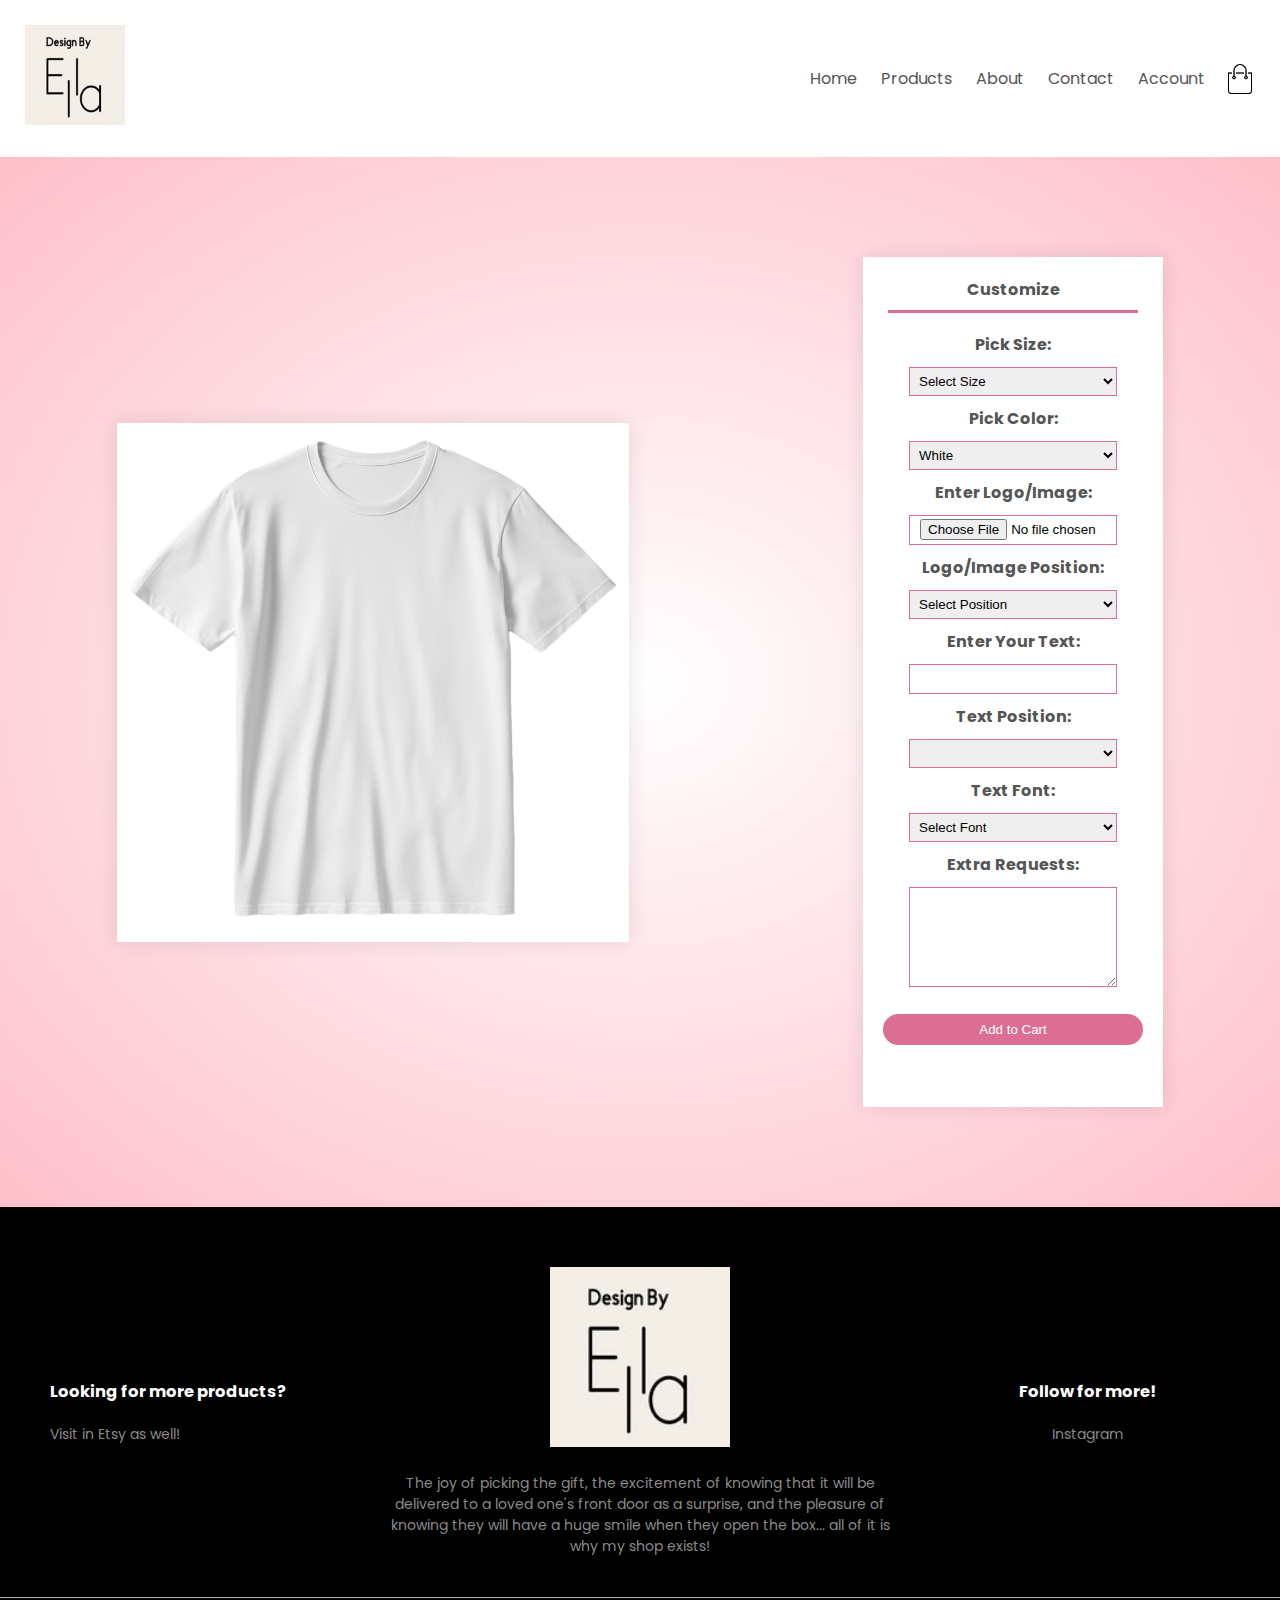
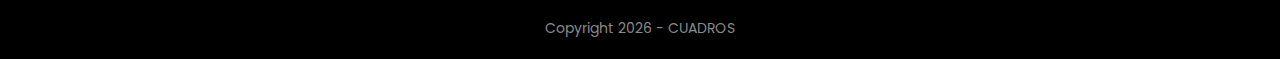
<file: shirtCustomization.html>
<!DOCTYPE html>
<html lang="en">
<head>
    <meta charset="UTF-8">
    <meta name="viewport" content="width=device-width, initial-scale=1.0">
    <title>Ella Design | Customization</title>
    <!-- CSS -->
    <link rel="stylesheet" href="style.css">
    <!-- Poppins Font-->
    <link href="https://fonts.googleapis.com/css2?family=Poppins:wght@300;400;500;600;700&display=swap" rel="stylesheet">
    <!-- Font Awesome -->
    <link rel="stylesheet" href="https://cdnjs.cloudflare.com/ajax/libs/font-awesome/4.7.0/css/font-awesome.min.css">
</head>
<body>
    <!-- Navbar -->
    <div class="container">
        <div class="navbar">
            <div class="logo">
                <img src="images/logo.png" width="100px">
            </div>
            <nav>
                <ul id="MenuItems">
                    <li><a href="index.html">Home</a></li>
                    <li><a href="products.html">Products</a></li>
                    <li><a href="about.html">About</a></li>
                    <li><a href="contact.html">Contact</a></li>
                    <li><a href="account.html">Account</a></li>
                </ul>
            </nav>
            <img src="images/cart.png" width="30px" height="30px" onclick="goToCart()">
            <img src="images/menu.png" class="menu-icon" onclick="menuToggle()">
        </div>
    </div>

    <!-- Customization Form -->
    <div class="pink-background">
        <div class="container">
            <div class="row">
                <div id="shirt-container" class="shirt-container">
                    <canvas id="canvas" width="512" height="512"></canvas>
                    <img id="overlay" class="design-overlay">
                    <br>
                </div>
                <div class="col-2">
                    <div class="customizationapplication">
                        <div class="form-title">
                            <h4 id="customize">Customize</h4>
                            <hr id="Customize-Indicator">
                        </div>

                        <form id="CustomizeForm">
                            <p class="bottom">Pick Size:</p>
                            <select id="shirtSize">
                                <option value="">Select Size</option>
                                <option>XXL</option>
                                <option>XL</option>
                                <option>L</option>
                                <option>M</option>
                                <option>S</option>
                            </select>
                            <p class="topbottom">Pick Color:</p>
                            <select id="shirtColor">
                                <option value="#ffffff">White</option>
                                <option value="#000000">Black</option>
                                <option value="#ff0000">Red</option>
                                <option value="#12237e">Blue</option>
                                <option value="#808080">Grey</option>
                            </select>
                            <p class="top">Enter Logo/Image:</p>
                            <input type="file" id="fileInput" accept="image/*">
                            <p class="bottom">Logo/Image Position:</p>
                            <select id="imagePosition">
                                <option value="">Select Position</option>
                                <option>Front</option>
                                <option>Front - Right</option>
                                <option>Front - Left</option>
                                <option>Back</option>
                                <option>Right Sleeve</option>
                                <option>Left Sleeve</option>
                            </select>
                            <p class="top">Enter Your Text:</p>
                            <input id="customText" type="text">
                            <p class="bottom">Text Position:</p>
                            <select id="textPosition">
                                <option value=""></option>
                                <option>Front</option>
                                <option>Front - Right</option>
                                <option>Front - Left</option>
                                <option>Back</option>
                                <option>Right Sleeve</option>
                                <option>Left Sleeve</option>
                            </select>
                            <p class="topbottom">Text Font:</p>
                            <select id="fontSelect">
                                <option>Select Font</option>
                                <option class="arial">Arial</option>
                                <option class="courier">Courier</option>
                                <option class="gillsans">Gill Sans</option>
                                <option class="segoeui">Segoe UI</option>
                                <option class="timesnewroman">Times New Roman</option>
                                <option class="lucida">Lucida Sans</option>
                                <option class="trebuchet">Trebuchet MS</option>
                                <option class="impact">Impact</option>
                                <option class="cambria">Cambria</option>
                                <option class="verdana">Verdana</option>
                            </select>
                            <p class="topbottom">Extra Requests:</p>
                            <textarea id="comments"></textarea>
                            <button type="submit" class="btn">Add to Cart</button>
                        </form>
                    </div>
                </div>
            </div>
        </div>
    </div>

    <!-- Footer -->
    <div class="footer">
        <div class="container">
            <div class="row">
                <div class="footer-col-1">
                    <h3>Looking for more products?</h3>
                    <a href="https://etsy.com/shop/polymerdesignbyella">Visit in Etsy as well!</a>
                </div>
                <div class="footer-col-2">
                    <img src="images/logo.png">
                    <p>
                        The joy of picking the gift, the excitement of knowing that it will be delivered to a loved one's 
                        front door as a surprise, and the pleasure of knowing they will have a huge smile when they open the 
                        box... all of it is why my shop exists!
                    </p>
                </div>
                <div class="footer-col-3">
                    <h3>Follow for more!</h3>
                    <a href="https://www.instagram.com/designsbyellac/">Instagram</a>
                </div>
            </div>

            <hr>
            <p class="copyright">Copyright 2026 - CUADROS</p>
        </div>
    </div>
</body>
</html>

<!-- JavaScript -->
<script src="script.js"></script>

<!------ Change Color Script ------> 
<script>
    const canvas = document.getElementById('canvas');
    const ctx = canvas.getContext('2d');

    const img = new Image();
    img.src = 'images/shirt.png';

    const colorSelect = document.getElementById('shirtColor');

    img.onload = () => {
        drawShirt(colorSelect.value); // draw default color on page load
    };

    colorSelect.addEventListener('change', (e) => {
        drawShirt(e.target.value);
    });

    function drawShirt(color) {
        ctx.clearRect(0, 0, canvas.width, canvas.height);
        ctx.drawImage(img, 0, 0, canvas.width, canvas.height);

        const imageData = ctx.getImageData(0, 0, canvas.width, canvas.height);
        const data = imageData.data;

        const rNew = parseInt(color.substr(1,2),16);
        const gNew = parseInt(color.substr(3,2),16);
        const bNew = parseInt(color.substr(5,2),16);

        for (let i = 0; i < data.length; i += 4) {
            const alpha = data[i+3];
            if (alpha > 0) {
                const brightness = (data[i] + data[i+1] + data[i+2]) / 765;
                data[i] = rNew * brightness;
                data[i+1] = gNew * brightness;
                data[i+2] = bNew * brightness;
            }
        }
        ctx.putImageData(imageData, 0, 0);
    }
</script>

<!-- Collect data from form -->
<script>
    document.getElementById("CustomizeForm").addEventListener("submit", function(event) {
        event.preventDefault();
    
        // customizations
        const shirtSize = document.getElementById("shirtSize").value;
        const shirtColor = document.getElementById("shirtColor").value;
        const fileInput = document.getElementById("fileInput").value;
        const imagePosition = document.getElementById("imagePosition").value;
        const customText = document.getElementById("customText").value;
        const textPosition = document.getElementById("textPosition").value;
        const fontSelect = document.getElementById("fontSelect").value;
        const comments = document.getElementById("comments").value;
        const previewImage = "images/shirt.png"
        const price = 25.00;
    
        // Create a cart item object
        const cartItem = {
            previewImage: previewImage, 
            name: "Custom Shirt",
            price: price,
            quantity: 1,
            details: {
                size: shirtSize,
                color: shirtColor,
                image: fileInput,
                imagePosition: imagePosition,
                customText: customText,
                textPosition: textPosition,
                font: fontSelect,
                comments: comments
            }
        };
    
        // Get existing cart data or start fresh
        let cart = JSON.parse(localStorage.getItem("cart")) || [];
    
        // Add new item
        cart.push(cartItem);
    
        // Save back to localStorage
        localStorage.setItem("cart", JSON.stringify(cart));
    
        // Redirect to cart page
        window.location.href = "cart.html";
    });
</script>
</file>
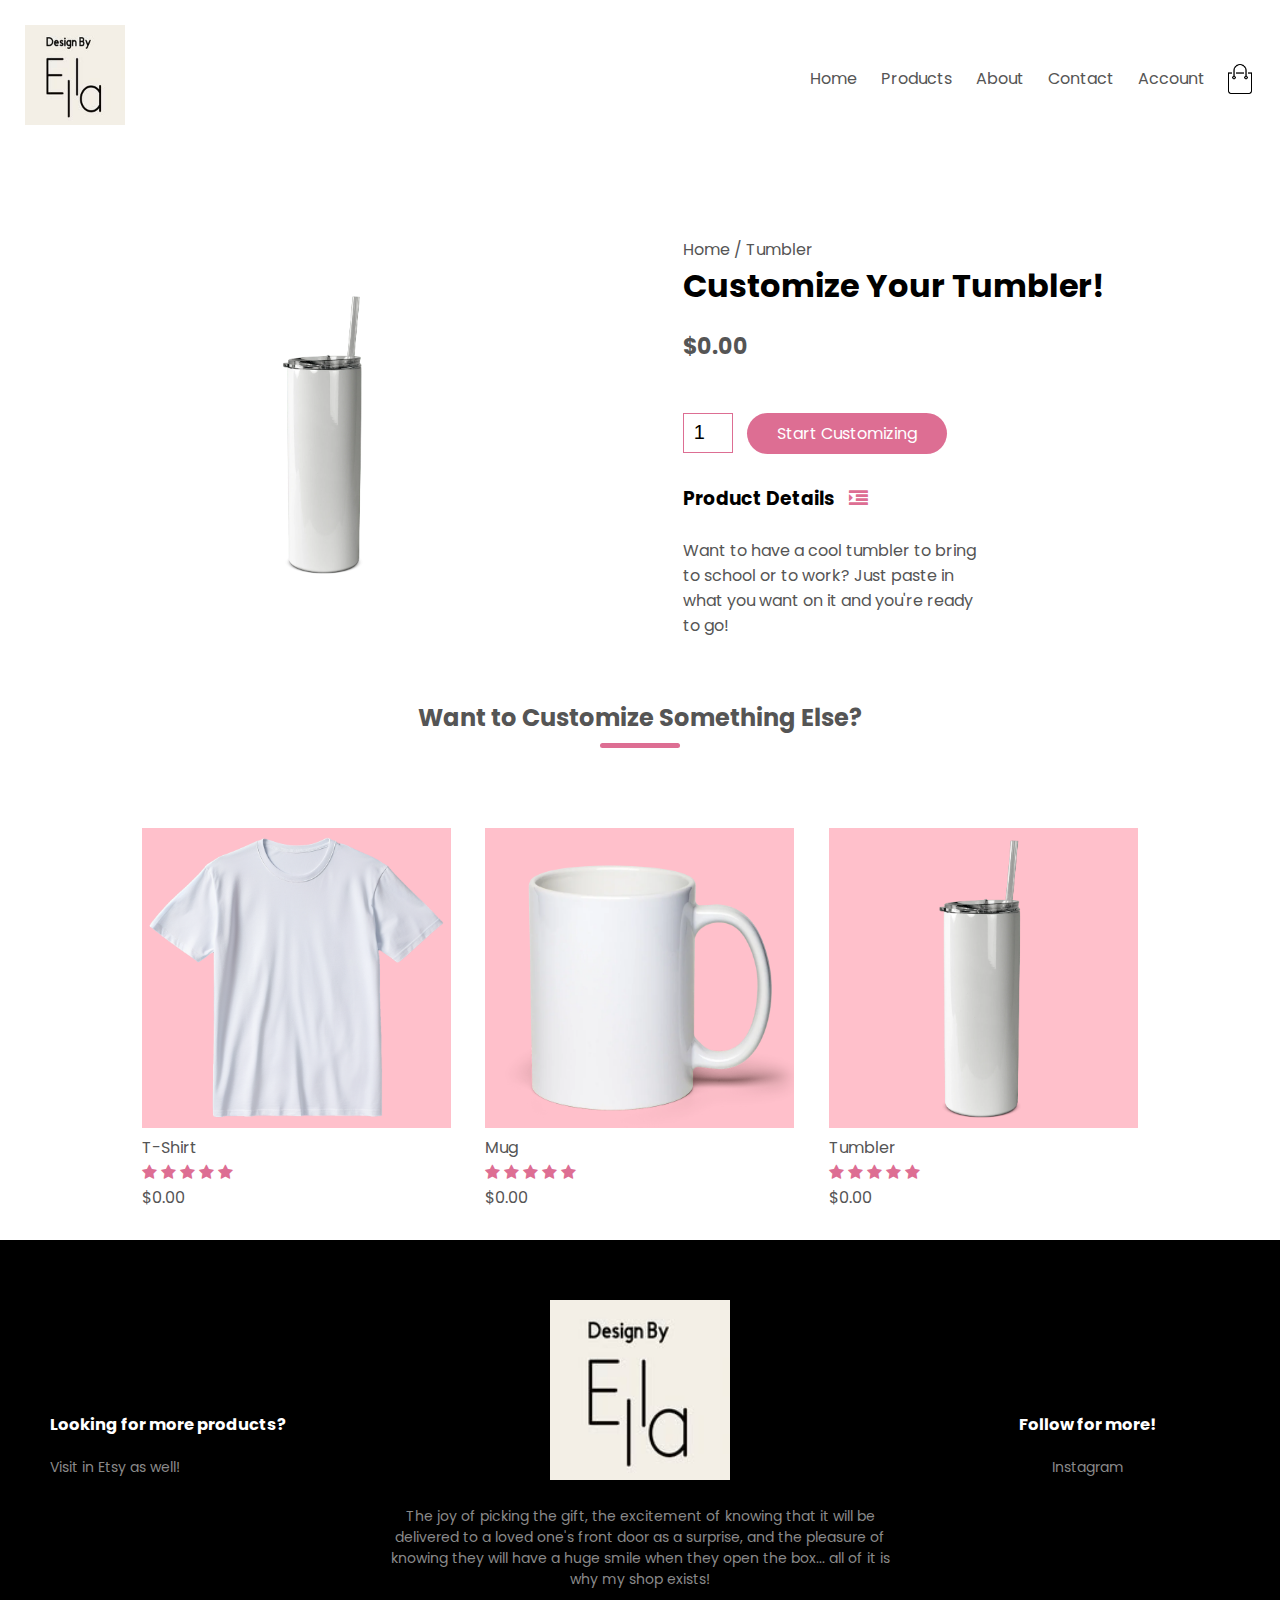
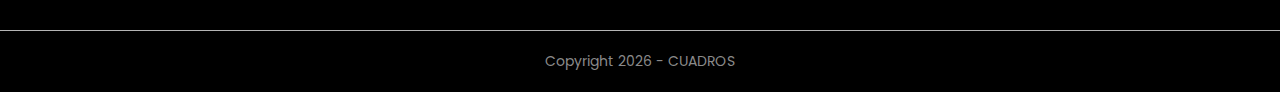
<file: tumbler.html>
<!DOCTYPE html>
<html lang="en">
<head>
    <meta charset="UTF-8">
    <meta name="viewport" content="width=device-width, initial-scale=1.0">
    <title>Ella Design | Products</title>
    <!-- CSS -->
    <link rel="stylesheet" href="style.css">
    <!-- Poppins Font-->
    <link href="https://fonts.googleapis.com/css2?family=Poppins:wght@300;400;500;600;700&display=swap" rel="stylesheet">
    <!-- Font Awesome -->
    <link rel="stylesheet" href="https://cdnjs.cloudflare.com/ajax/libs/font-awesome/4.7.0/css/font-awesome.min.css">
</head>
<body>
    <!-- Navbar -->
    <div class="container">
        <div class="navbar">
            <div class="logo">
                <img src="images/logo.png" width="100px">
            </div>
            <nav>
                <ul id="MenuItems">
                    <li><a href="index.html">Home</a></li>
                    <li><a href="products.html">Products</a></li>
                    <li><a href="about.html">About</a></li>
                    <li><a href="contact.html">Contact</a></li>
                    <li><a href="account.html">Account</a></li>
                </ul>
            </nav>
            <img src="images/cart.png" width="30px" height="30px" onclick="goToCart()">
            <img src="images/menu.png" class="menu-icon" onclick="menuToggle()">
        </div>
    </div>

    <!-- Shirt -->
    <div class="small-container">
        <div class="single-product">
            <div class="row">
                <div class="col-2">
                    <img src="images/tumbler.png" class="singleImage">
                    <canvas id="canvas" width="100%"></canvas>
                </div>
                <div class="col-2">
                    <p>Home / Tumbler</p>
                    <h1>Customize Your Tumbler!</h1>
                    <h4>$0.00</h4>

                    <input type="number" value="1">
                    <a href="tumblerCustomization.html" class="btn">Start Customizing</a>
                    <h3>Product Details <i class="fa fa-indent"></i></h3>
                    <br>
                    <p class="product-description">
                        Want to have a cool tumbler to bring to school or to work? Just paste in what you want on it and you're 
                        ready to go!
                    </p>
                </div>
            </div>
        </div>
    </div>

    <!-- Other Products -->
    <div class="small-container">
        <h2 class="title">Want to Customize Something Else?</h2>
        <div class="row">
            <div class="col-3">
                <div id="shirt" onclick="changeTShirt()">
                    <img src="images/shirt.png" width="300px" height="300px" style="background-color: pink">
                    <h4>T-Shirt</h4>
                    <div class="rating">
                        <i class="fa fa-star"></i>
                        <i class="fa fa-star"></i>
                        <i class="fa fa-star"></i>
                        <i class="fa fa-star"></i>
                        <i class="fa fa-star"></i>
                    </div>
                    <p>$0.00</p>
                </div>
            </div>

            <div class="col-3">
                <div id="mug" onclick="changeMug()">
                    <img src="images/whitemug.png" width="300px" height="300px" style="background-color: pink">
                    <h4>Mug</h4>
                    <div class="rating">
                        <i class="fa fa-star"></i>
                        <i class="fa fa-star"></i>
                        <i class="fa fa-star"></i>
                        <i class="fa fa-star"></i>
                        <i class="fa fa-star"></i>
                    </div>
                    <p>$0.00</p>
                </div>
            </div>

            <div class="col-3">
                <div id="tumbler" onclick="changeTumbler()">
                    <img src="images/tumbler.png" width="300px" height="300px" style="background-color: pink">
                    <h4>Tumbler</h4>
                    <div class="rating">
                        <i class="fa fa-star"></i>
                        <i class="fa fa-star"></i>
                        <i class="fa fa-star"></i>
                        <i class="fa fa-star"></i>
                        <i class="fa fa-star"></i>
                    </div>
                    <p>$0.00</p>
                </div>
            </div>
        </div>
    </div>

    <!-- Footer -->
    <div class="footer">
        <div class="container">
            <div class="row">
                <div class="footer-col-1">
                    <h3>Looking for more products?</h3>
                    <a href="https://etsy.com/shop/polymerdesignbyella">Visit in Etsy as well!</a>
                </div>
                <div class="footer-col-2">
                    <img src="images/logo.png">
                    <p>
                        The joy of picking the gift, the excitement of knowing that it will be delivered to a loved one's 
                        front door as a surprise, and the pleasure of knowing they will have a huge smile when they open the 
                        box... all of it is why my shop exists!
                    </p>
                </div>
                <div class="footer-col-3">
                    <h3>Follow for more!</h3>
                    <a href="https://www.instagram.com/designsbyellac/">Instagram</a>
                </div>
            </div>

            <hr>
            <p class="copyright">Copyright 2026 - CUADROS</p>
        </div>
    </div>
</body>
</html>

<!-- JavaScript -->
<script src="script.js"></script>
</file>
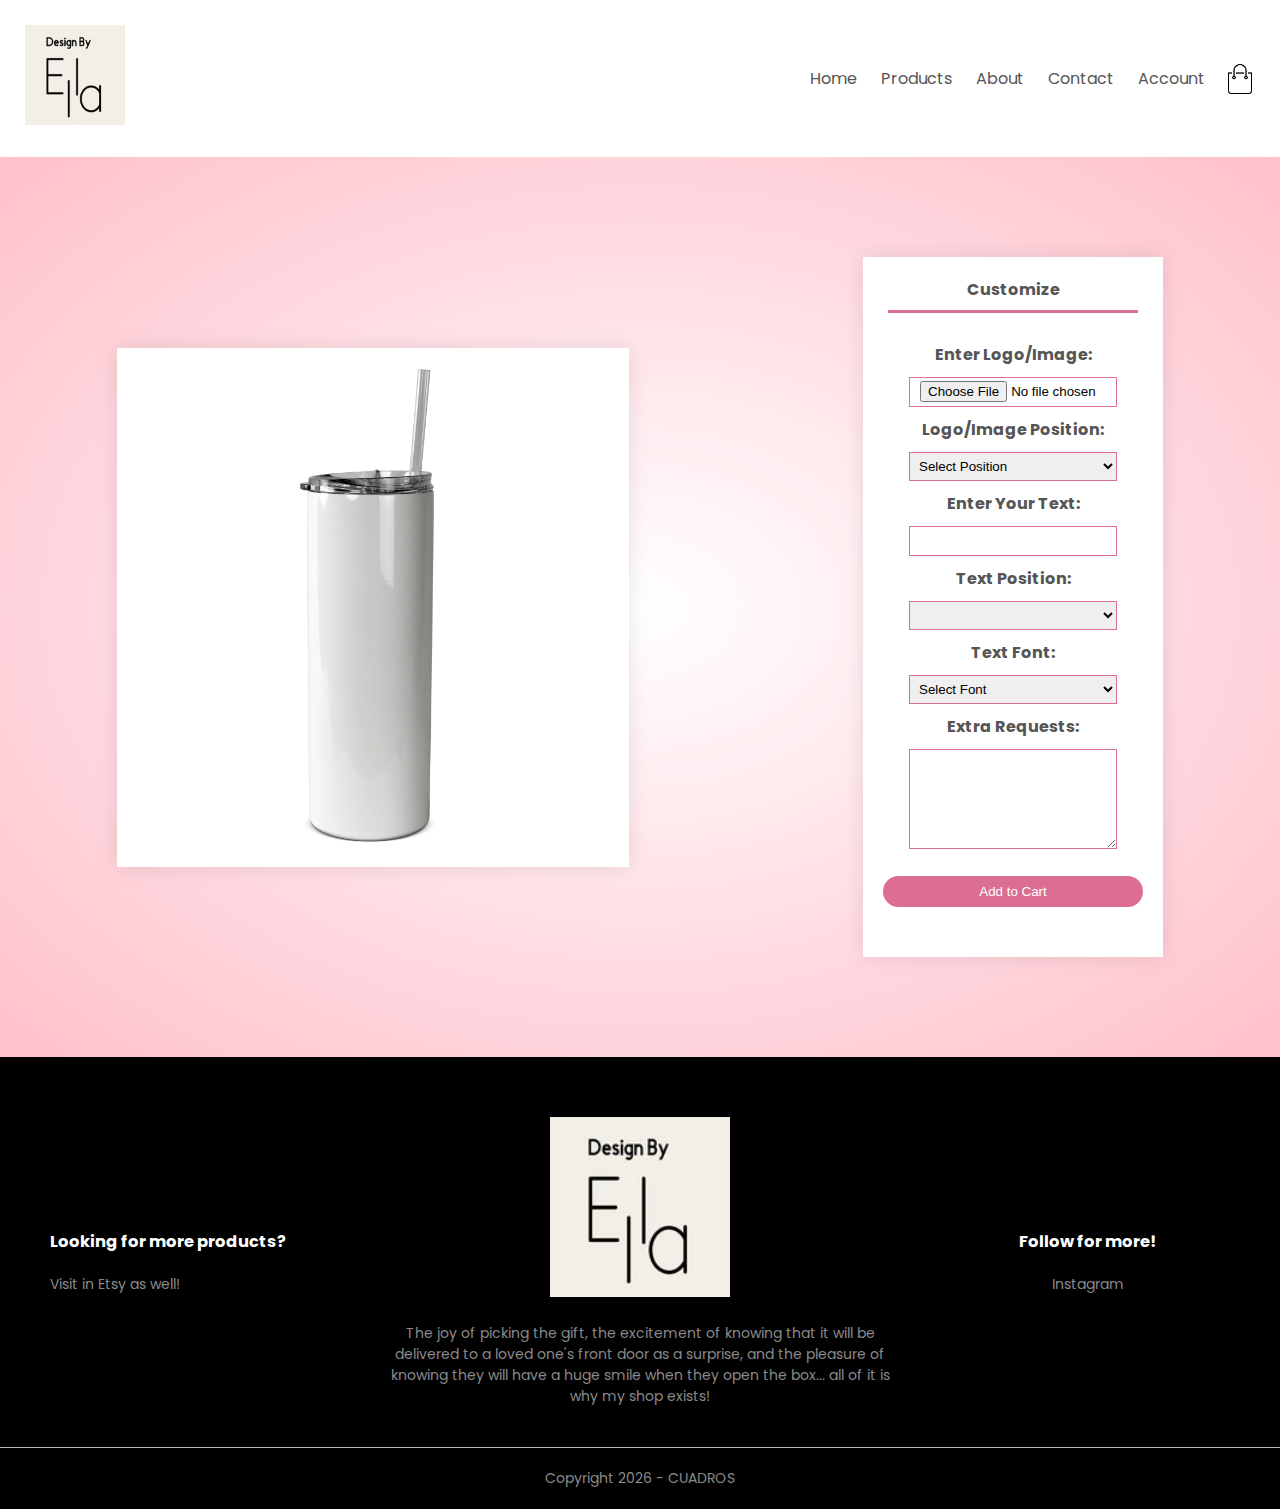
<file: tumblerCustomization.html>
<!DOCTYPE html>
<html lang="en">
<head>
    <meta charset="UTF-8">
    <meta name="viewport" content="width=device-width, initial-scale=1.0">
    <title>Ella Design | Customization</title>
    <!-- CSS -->
    <link rel="stylesheet" href="style.css">
    <!-- Poppins Font-->
    <link href="https://fonts.googleapis.com/css2?family=Poppins:wght@300;400;500;600;700&display=swap" rel="stylesheet">
    <!-- Font Awesome -->
    <link rel="stylesheet" href="https://cdnjs.cloudflare.com/ajax/libs/font-awesome/4.7.0/css/font-awesome.min.css">
</head>
<body>
    <!-- Navbar -->
    <div class="container">
        <div class="navbar">
            <div class="logo">
                <img src="images/logo.png" width="100px">
            </div>
            <nav>
                <ul id="MenuItems">
                    <li><a href="index.html">Home</a></li>
                    <li><a href="products.html">Products</a></li>
                    <li><a href="about.html">About</a></li>
                    <li><a href="contact.html">Contact</a></li>
                    <li><a href="account.html">Account</a></li>
                </ul>
            </nav>
            <img src="images/cart.png" width="30px" height="30px" onclick="goToCart()">
            <img src="images/menu.png" class="menu-icon" onclick="menuToggle()">
        </div>
    </div>

    <!-- Customization Form -->
    <div class="pink-background">
        <div class="container">
            <div class="row">
                <div id="shirt-container" class="shirt-container">
                    <img src="images/tumbler.png" class="tumblerImage">
                    <br>
                </div>
                <div class="col-2">
                    <div class="customizationapplication" style="height: 700px">
                        <div class="form-title">
                            <h4 id="customize">Customize</h4>
                            <hr id="Customize-Indicator">
                        </div>

                        <form id="CustomizeForm">
                            <p class="top">Enter Logo/Image:</p>
                            <input type="file" id="fileInput" accept="image/*">
                            <p class="bottom">Logo/Image Position:</p>
                            <select id="imagePosition">
                                <option value="">Select Position</option>
                                <option>Front</option>
                                <option>Front - Right</option>
                                <option>Front - Left</option>
                                <option>Back</option>
                                <option>Right Sleeve</option>
                                <option>Left Sleeve</option>
                            </select>
                            <p class="top">Enter Your Text:</p>
                            <input id="customText" type="text">
                            <p class="bottom">Text Position:</p>
                            <select id="textPosition">
                                <option value=""></option>
                                <option>Front</option>
                                <option>Front - Right</option>
                                <option>Front - Left</option>
                                <option>Back</option>
                                <option>Right Sleeve</option>
                                <option>Left Sleeve</option>
                            </select>
                            <p class="topbottom">Text Font:</p>
                            <select id="fontSelect">
                                <option>Select Font</option>
                                <option class="arial">Arial</option>
                                <option class="courier">Courier</option>
                                <option class="gillsans">Gill Sans</option>
                                <option class="segoeui">Segoe UI</option>
                                <option class="timesnewroman">Times New Roman</option>
                                <option class="lucida">Lucida Sans</option>
                                <option class="trebuchet">Trebuchet MS</option>
                                <option class="impact">Impact</option>
                                <option class="cambria">Cambria</option>
                                <option class="verdana">Verdana</option>
                            </select>
                            <p class="topbottom">Extra Requests:</p>
                            <textarea id="comments"></textarea>
                            <button type="submit" class="btn">Add to Cart</button>
                        </form>
                    </div>
                </div>
            </div>
        </div>
    </div>

    <!-- Footer -->
    <div class="footer">
        <div class="container">
            <div class="row">
                <div class="footer-col-1">
                    <h3>Looking for more products?</h3>
                    <a href="https://etsy.com/shop/polymerdesignbyella">Visit in Etsy as well!</a>
                </div>
                <div class="footer-col-2">
                    <img src="images/logo.png">
                    <p>
                        The joy of picking the gift, the excitement of knowing that it will be delivered to a loved one's 
                        front door as a surprise, and the pleasure of knowing they will have a huge smile when they open the 
                        box... all of it is why my shop exists!
                    </p>
                </div>
                <div class="footer-col-3">
                    <h3>Follow for more!</h3>
                    <a href="https://www.instagram.com/designsbyellac/">Instagram</a>
                </div>
            </div>

            <hr>
            <p class="copyright">Copyright 2026 - CUADROS</p>
        </div>
    </div>
</body>
</html>

<!-- JavaScript -->
 <script src="script.js"></script>

<!-- Collect Data from Form -->
<script>
    document.getElementById("CustomizeForm").addEventListener("submit", function(event) {
        event.preventDefault();
    
        // Collect data from form
        const fileInput = document.getElementById("fileInput").value;
        const imagePosition = document.getElementById("imagePosition").value;
        const customText = document.getElementById("customText").value;
        const textPosition = document.getElementById("textPosition").value;
        const fontSelect = document.getElementById("fontSelect").value;
        const comments = document.getElementById("comments").value;

        const previewImage = "images/tumbler.png"
    
        // For now, use a fixed price. You can calculate this dynamically later
        const price = 25.00;
    
        // Create a cart item object
        const cartItem = {
            previewImage: previewImage, // preview image
            name: "Custom Tumbler",
            price: price,
            quantity: 1,
            details: {
                size: null,
                color: null,
                image: fileInput,
                imagePosition: imagePosition,
                customText: customText,
                textPosition: textPosition,
                font: fontSelect,
                comments: comments
            }
        };
    
        // Get existing cart data or start fresh
        let cart = JSON.parse(localStorage.getItem("cart")) || [];
    
        // Add new item
        cart.push(cartItem);
    
        // Save back to localStorage
        localStorage.setItem("cart", JSON.stringify(cart));
    
        // Redirect to cart page
        window.location.href = "cart.html";
    });
</script>
</file>
<file: style.css>
/* Base */
* {
    margin: 0;
    padding: 0;
    box-sizing: border-box;
}

body {
    font-family: 'Poppins', sans-serif;
}

a {
    text-decoration: none;
    color: #555;
}

p {
    color: #555;
}

h4 {
    color: #555;
    font-weight: normal;
}

/* Navigation bar */
.navbar {
    display: flex;
    align-items: center;
    padding: 25px;
    position: relative;
    z-index: 1000;
}

nav {
    flex: 1;
    text-align: right;
}

nav ul {
    display: inline-block;
    list-style-type: none;
}

nav ul li {
    display: inline-block;
    margin-right: 20px;
}

.menu-icon {
    width: 28px;
    margin-left: 20px;
    color: #555;
    display: none;
}

/* Layout Containers */
.container {
    max-width: 1500px;
    margin: auto;
    padding-left: 0;
    padding-right: 0;
}

.small-container {
    max-width: 1080px;
    margin: auto;
    padding-left: 25px;
    padding-right: 25px;
}

.about-container {
    text-align: center;
    margin-top: 25px;
    margin-bottom: 25px;
    max-width: 1080px;
    margin: auto;
    padding-left: 25px;
    padding-right: 25px;
}

.about-container ul {
    list-style-type: none; 
    color: #555;
}

.row {
    display: flex;
    align-items: center;
    flex-wrap: wrap;
    justify-content: space-around;
}

.col {
    flex-basis: 50%;
    min-width: 300px;
}

.col h1 {
    font-size: 50px;
    line-height: 60px;
    margin: 25px 0;
}

.col-2 {
    max-width: 100%;
    padding: 50px 0;
}

.col-2 img {
    width: 300px;
}

.col-3 {
    flex-basis: 30%;
    min-width: 250px;
    margin-bottom: 30px;
}

.col-3 img {
    width: 100%;
    height: 300px;
}

.col-4 {
    flex-basis: 25%;
    padding: 10px;
    min-width: 300px;
    margin-bottom: 50px;
}

.col-4 p {
    font-size: 14px;
}

.col-4 img {
    width: 100%;
}

/* Header */
.header {
    background: radial-gradient(white, pink);
}

.header .row {
    margin-top: 70px;
}

.title {
    text-align: center;
    margin: 0 auto 80px;
    position: relative;
    line-height: 60px;
    color: #555;
}

.title::after {
    content: '';
    background: rgb(221, 110, 147);
    width: 80px;
    height: 5px;
    border-radius: 5px;
    position: absolute;
    bottom: 0;
    left: 50%;
    transform: translateX(-50%);
}

/* Buttons */
.btn {
    display: inline-block;
    background: rgb(221, 110, 147);
    color: #fff;
    padding: 8px 30px;
    margin: 30px 0;
    border-radius: 30px;
    transition-duration: 0.5s;
}

.btn:hover {
    background: rgb(202, 75, 96);
    transform: translateY(-3px);
    transition-duration: 0.5s;
}

.btn-white {
    display: inline-block;
    background: #fff;
    color: black;
    padding: 8px 30px;
    margin: 5px;
    border-radius: 30px;
}

/* Product Categories & Items */
.categories {
    margin: 70px 0;
}

.rating .fa {
    color: rgb(221, 110, 147);
}

/* Footer */
.footer {
    background: #000;
    color: #8a8a8a;
    font-size: 14px;
    padding: 60px 0 20px;
}

.footer p {
    color: #8a8a8a;
}

.footer a {
    color: #8a8a8a;
}

.footer h3 {
    color: #fff;
    margin-bottom: 20px;
}

.footer-col-1,
.footer-col-2,
.footer-col-3 {
    min-width: 250px;
    margin-bottom: 20px;
}

.footer-col-1 {
    flex-basis: 30%;
    padding: 50px;
}

.footer-col-2 {
    flex: 1;
    text-align: center;
}

.footer-col-2 img {
    width: 180px;
    margin-bottom: 20px;
}

.footer-col-3 {
    flex-basis: 30%;
    text-align: center;
}

.footer hr {
    border: none;
    background: #b5b5b5;
    height: 1px;
    margin: 20px 0;
}

.copyright {
    text-align: center;
}

/* Forms */
.form-container {
    background: #fff;
    width: 300px;
    height: 400px;
    position: relative;
    text-align: center;
    padding: 20px 0;
    margin: auto;
    box-shadow: 0 0 20px 0px rgba(0, 0, 0, 0.1);
    overflow: hidden;
}

.form-container span {
    font-weight: bold;
    padding: 0 10px;
    color: #555;
    cursor: pointer;
    width: 100px;
    display: inline-block;
}

.form-container form {
    max-width: 300px;
    padding: 0 20px;
    position: absolute;
    top: 130px;
    transition: 1s;
}

.form-btn {
    display: inline-block;
}

.form-title {
    display: inline-block;
    text-align: center;
}

form input {
    width: 100%;
    height: 30px;
    margin: 10px 0;
    padding: 0 10px;
    border: 1px solid #ccc;
}

form .btn {
    width: 100%;
    border: none;
    cursor: pointer;
    margin: 10px 0;
}

form .btn:focus {
    outline: none;
}

form a {
    font-size: 12px;
}

#Indicator {
    width: 100px;
    border: none;
    background: rgb(221, 110, 147);
    height: 3px;
    margin-top: 8px;
    transform: translateX(100px);
    transition: 1s;
}

.contact {
    background: #fff;
    width: 500px;
    height: 500px;
    position: relative;
    text-align: center;
    padding: 20px 0;
    margin: auto;
    box-shadow: 0 0 20px 0px rgba(0, 0, 0, 0.1);
    overflow: hidden;
}

#contact {
    font-weight: bold;
    color: #555;
    cursor: pointer;
    width: 150px;
    display: inline-block;
}

.contact .form-title {
    width: 450px;
}

.contact span {
    font-weight: bold;
    padding: 0 10px;
    color: #555;
    cursor: pointer;
    width: 100px;
    display: inline-block;
}

.contact form {
    max-width: 300px;
    padding: 0 20px;
    position: absolute;
    top: 130px;
    transition: 1s;
}

.ContactForm {
    width: 90%;
    height: 500px;
    position: relative;
    text-align: center;
    margin: auto;
    overflow: hidden;
}

#ContactForm {
    align-items: center;
    max-width: 100%;
    margin-top: -50px;
}

#ContactForm h5 {
    font-weight: normal;
}

#ContactForm textarea {
    text-align: left;
    width: 100%;
    height: 100px;
    border-color: lightgrey;
    font-family: arial, helvetica, sans-serif;
}

.contactForm form {
    max-width: 300px;
}

#Contact-Indicator {
    width: 450px;
    border: none;
    text-align: right;
    background: rgb(221, 110, 147);
    height: 3px;
    margin-top: 8px;
    transform: translateX(0);
    transition: 1s;
}

#customize {
    font-weight: bold;
    color: #555;
    cursor: pointer;
    width: 150px;
    display: inline-block;
}

#CustomizeForm {
    position: absolute;
    top: 75px;
}

.customizationapplication {
    background: #fff;
    width: 300px;
    height: 850px;
    position: relative;
    text-align: center;
    padding: 20px 0;
    margin: auto;
    box-shadow: 0 0 20px 0px rgba(0, 0, 0, 0.1);
    overflow: hidden;
}

.customizationapplication form {
    max-width: 300px;
    padding: 0 20px;
    position: absolute;
    top: 130px;
}

#Customize-Indicator {
    width: 250px;
    border: none;
    text-align: center;
    background: rgb(221, 110, 147);
    height: 3px;
    margin-top: 8px;
    transform: translateX(0);
    transition: 1s;
}

.payment {
    background: #fff;
    width: 500px;
    min-height: 775px;
    height: auto;
    position: relative;
    text-align: center;
    padding: 20px 0;
    margin: auto;
    box-shadow: 0 0 20px rgba(0, 0, 0, 0.1);
    overflow: hidden;
}

#payment {
    font-weight: bold;
    color: #555;
    cursor: pointer;
    width: 150px;
    display: inline-block;
}

.payment span {
    font-weight: bold;
    padding: 0 10px;
    color: #555;
    cursor: pointer;
    width: 100px;
    display: inline-block;
}

.payment form {
    max-width: 300px;
    padding: 0 20px;
    padding-top: 65px;
    transition: 1s;
}

.payment #order-summary {
    text-align: center;
}

#payment {
    font-weight: bold;
    color: #555;
    cursor: pointer;
    width: 150px;
    display: inline-block;
}

.PaymentForm {
    width: 90%;
    min-height: 775px;
    height: auto;
    position: relative;
    text-align: center;
    margin: auto;
    overflow: hidden;
}

#PaymentForm {
    max-width: 100%;
    margin-top: -50px;
}

.paymentForm form {
    max-width: 300px;
}

#Payment-Indicator {
    width: 450px;
    border: none;
    text-align: right;
    background: rgb(221, 110, 147);
    height: 3px;
    margin-top: 8px;
    transform: translateX(0);
    transition: 1s;
}

#orderSummary {
    margin: 20px 0;
}

#orderSummary #payment {
    padding-top: 10px;
}

#LoginForm {
    left: -300px;
}

#RegForm {
    left: 0;
}

.subtaxtotal {
    width: 100%;
}

.subtaxtotal span {
    font-weight: normal;
}

.subtaxtotal td:first-child {
    text-align: left;
}

.subtaxtotal td:last-child {
    text-align: right;
    padding-right: 0px;
}

select {
    border: 1px solid rgb(221, 110, 147);
    padding: 5px;
}

select:focus {
    outline: none;
}

input:focus {
    outline: none;
}

textarea:focus {
    outline: none;
}

/* Customization Page */
.shirt-container {
    background-color: white;
    box-shadow: 0 0 20px 0px rgba(0, 0, 0, 0.1);
    position: relative;
}

.shirt-container .mugImage {
    width: 512px;
    height: 512px;
}

.shirt-container .tumblerImage {
    width: 512px;
    height: 512px;
}

.design-overlay {
    position: absolute;
    top: 50%;
    left: 50%;
    transform: translate(-50%, -50%);
    height: 200px;
    pointer-events: none;
}

#CustomizeForm p {
    font-weight: bold;
    color: #555;
    text-align: center;
}

#CustomizeForm select {
    width: 80%;
    border-color: rgb(221, 110, 147);
}

#CustomizeForm input {
    padding-top: 3px;
    text-align: right;
    width: 80%;
    border-color: rgb(221, 110, 147);
}

#CustomizeForm textarea {
    text-align: left;
    width: 80%;
    height: 100px;
    border-color: rgb(221, 110, 147);
    font-family: Arial, Helvetica, sans-serif;
}

#CustomizeForm button {
    margin-top: 20px;
}

.topbottom {
    padding-top: 10px;
    padding-bottom: 10px;
}

.top {
    padding-top: 10px;
}

.bottom {
    padding-bottom: 10px;
}

.arial {
    font-family: Arial, Helvetica, sans-serif;
}

.courier {
    font-family: 'Courier New', Courier, monospace;
}

.gillsans {
    font-family:'Gill Sans', 'Gill Sans MT', Calibri, 'Trebuchet MS', sans-serif;
}

.segoeui {
    font-family: 'Segoe UI', Tahoma, Geneva, Verdana, sans-serif;
}

.timesnewroman {
    font-family: 'Times New Roman', Times, serif;
}

.lucida {
    font-family: 'Lucida Sans', 'Lucida Sans Regular', 'Lucida Grande', 'Lucida Sans Unicode', Geneva, Verdana, sans-serif;
}

.trebuchet {
    font-family: 'Trebuchet MS', 'Lucida Sans Unicode', 'Lucida Grande', 'Lucida Sans', Arial, sans-serif;
}

.impact {
    font-family: Impact, Haettenschweiler, 'Arial Narrow Bold', sans-serif;
}

.cambria {
    font-family: Cambria, Cochin, Georgia, Times, 'Times New Roman', serif;
}

.verdana {
    font-family: Verdana, Geneva, Tahoma, sans-serif;
}

/* Cart Page */
.cart-page {
    margin: 80px auto;
}

.cart-page .btn {
    max-width: 1080px;
    width: 100%;
    text-align: center;
}

.cart-info {
    display: flex;
    flex-wrap: wrap;
}

table {
    width: 100%;
    border-collapse: collapse;
}

th {
    text-align: left;
    padding: 5px;
    color: #fff;
    background: rgb(221, 110, 147);
    font-weight: normal;
}

th:last-child {
    text-align: right;
}

td {
    padding: 10px 5px;
}

td input {
    width: 40px;
    height: 30px;
    padding: 5px;
}

td a {
    color: rgb(221, 110, 147);
    font-size: 12px;
}

td img {
    width: 100px;
    height: 100px;
    margin-right: 10px;
}

td:last-child {
    text-align: right;
}

.total-price {
    display: flex;
    justify-content: flex-end;
}

.total-price table {
    border-top: 3px solid rgb(221, 110, 147);
    width: 100%;
    max-width: 375px;
}

/* Single Product Page */
.single-product {
    margin-top: 80px;
    margin-bottom: 50px;
}

.single-product .col-2 {
    padding: 0;
}

.single-product .col-2 img {
    padding: 0;
}

.single-product h4 {
    margin: 20px 0;
    font-size: 22px;
    font-weight: bold;
}

.single-product select {
    display: block;
    padding: 10px;
    margin-top: 20px;
}

.single-product input {
    width: 50px;
    height: 40px;
    padding-left: 10px;
    font-size: 20px;
    margin-right: 10px;
    border: 1px solid rgb(221, 110, 147);
}

.single-product .fa {
    color: rgb(221, 110, 147);
    margin-left: 10px;
}

.product-description {
    width: 300px;
}

/* Pink Background */
.pink-background {
    padding: 50px 0;
    background: radial-gradient(white, pink);
}

/* Transitions & Animations */
#title {
    transition: transform 0.5s, opacity 0.5s;
}

#small {
    transition-duration: 0.5s;
}

#shirt {
    transition-duration: 0.5s;
}

#shirt:hover {
    transform: translateY(-10px);
    transition-duration: 0.5s;
}

#mug {
    transition-duration: 0.5s;
}

#mug:hover {
    transform: translateY(-10px);
    transition-duration: 0.5s;
}

#tumbler {
    transition-duration: 0.5s;
}

#tumbler:hover {
    transform: translateY(-10px);
    transition-duration: 0.5s;
}

#shirt-container {
    transition: transform 0.5s;
}

#small-container {
    transition: transform 0.5s;
}

.singleImage {
    width: 380px;
}

/* Responsive Design */
@media only screen and (max-width: 800px) {
    nav ul {
        position: absolute;
        top: 125px;
        left: 0;
        background: #333;
        width: 100%;
        overflow: hidden;
        transition-duration: 0.5s;
    }

    nav ul li {
        display: block;
        margin-right: 50px;
        margin-top: 10px;
        margin-bottom: 10px;
    }

    nav ul li a {
        color: #fff;
    }

    .menu-icon {
        display: block;
        cursor: pointer;
    }

    #small-container {
        display: flex;
        justify-content: center;
        text-align: center;
    }
    #small-container .col-2 {
        width: 100%;
        margin: 0 auto;
    }
}

@media only screen and (max-width: 600px) {
    .row {
        text-align: center;
    }

    .col,
    .col-3 {
        flex-basis: 100%;
    }

    .col-2 {
        flex-basis: 80%;
    }

    .footer {
        flex-basis: 100%;
    }

    .footer-col-2 {
        padding: 20px;
    }

    .single-product .row {
        text-align: left;
    }

    .single-product h1 {
        font-size: 26px;
        line-height: 22px;
    }

    .single-product img {
        width: 300px;
        text-align: left;
    }

    .cart-info p {
        display: none;
    }

    .singleImage {
        width: 150px;
        text-align: left;
    }

    #small-container,
    #small-container .col-2 {
        width: 90%;       
        max-width: 350px;
        margin: 0 auto;   
    }

    .contact, .payment {
        width: 100%;     
        min-width: unset;
    }

    #small-container .contact {
        width: 300px;
        height: 500px;
        text-align: center;
    }

    #small-container .payment {
        width: 300px;
        min-height: 750px;
        text-align: center;
    }

    #small-container .form-title {
        width: 250px;
        text-align: center;
    }

    #small-container #Contact-Indicator {
        width: 250px;
    }

    .shirt-container {
        width: 300px;
    }

    .shirt-container canvas {
        width: 300px;
    }

    .shirt-container .mugImage {
        width: 250px;
        height: 250px;
    }

    .shirt-container .tumblerImage {
        width: 250px;
        height: 250px;
    }
}
</file>
